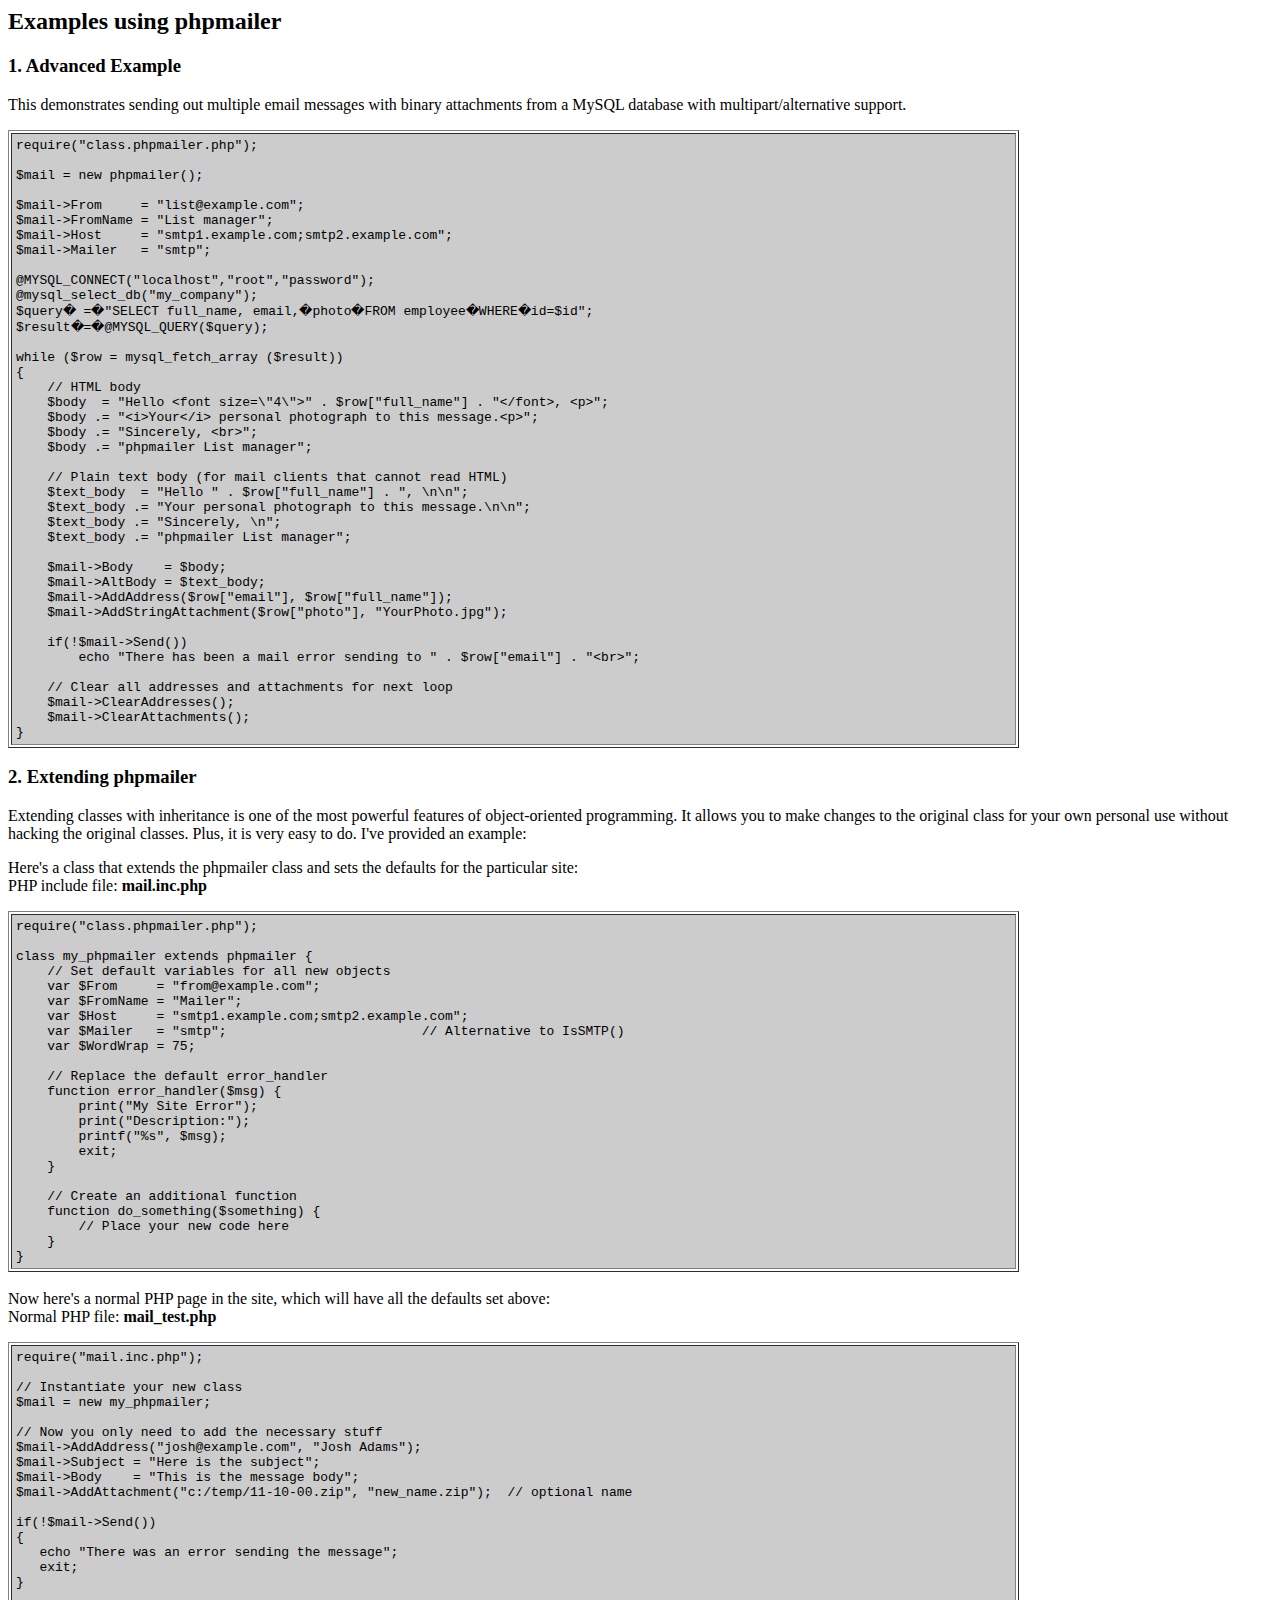
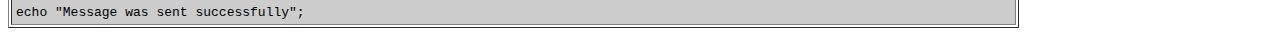
<file: PHPMailer/docs/extending.html>
<html>
<head>
<title>Examples using phpmailer</title>
</head>

<body bgcolor="#FFFFFF">

<h2>Examples using phpmailer</h2>

<h3>1. Advanced Example</h3>
<p>

This demonstrates sending out multiple email messages with binary attachments
from a MySQL database with multipart/alternative support.<p>
<table cellpadding="4" border="1" width="80%">
<tr>
<td bgcolor="#CCCCCC">
<pre>
require("class.phpmailer.php");

$mail = new phpmailer();

$mail->From     = "list@example.com";
$mail->FromName = "List manager";
$mail->Host     = "smtp1.example.com;smtp2.example.com";
$mail->Mailer   = "smtp";

@MYSQL_CONNECT("localhost","root","password");
@mysql_select_db("my_company");
$query� =�"SELECT full_name, email,�photo�FROM employee�WHERE�id=$id";
$result�=�@MYSQL_QUERY($query);

while ($row = mysql_fetch_array ($result))
{
    // HTML body
    $body  = "Hello &lt;font size=\"4\"&gt;" . $row["full_name"] . "&lt;/font&gt;, &lt;p&gt;";
    $body .= "&lt;i&gt;Your&lt;/i&gt; personal photograph to this message.&lt;p&gt;";
    $body .= "Sincerely, &lt;br&gt;";
    $body .= "phpmailer List manager";

    // Plain text body (for mail clients that cannot read HTML)
    $text_body  = "Hello " . $row["full_name"] . ", \n\n";
    $text_body .= "Your personal photograph to this message.\n\n";
    $text_body .= "Sincerely, \n";
    $text_body .= "phpmailer List manager";

    $mail->Body    = $body;
    $mail->AltBody = $text_body;
    $mail->AddAddress($row["email"], $row["full_name"]);
    $mail->AddStringAttachment($row["photo"], "YourPhoto.jpg");

    if(!$mail->Send())
        echo "There has been a mail error sending to " . $row["email"] . "&lt;br&gt;";

    // Clear all addresses and attachments for next loop
    $mail->ClearAddresses();
    $mail->ClearAttachments();
}
</pre>
</td>
</tr>
</table>
<p>

<h3>2. Extending phpmailer</h3>
<p>

Extending classes with inheritance is one of the most
powerful features of object-oriented
programming.  It allows you to make changes to the
original class for your
own personal use without hacking the original
classes.  Plus, it is very
easy to do. I've provided an example:

<p>
Here's a class that extends the phpmailer class and sets the defaults
for the particular site:<br>
PHP include file: <b>mail.inc.php</b>
<p>

<table cellpadding="4" border="1" width="80%">
<tr>
<td bgcolor="#CCCCCC">
<pre>
require("class.phpmailer.php");

class my_phpmailer extends phpmailer {
    // Set default variables for all new objects
    var $From     = "from@example.com";
    var $FromName = "Mailer";
    var $Host     = "smtp1.example.com;smtp2.example.com";
    var $Mailer   = "smtp";                         // Alternative to IsSMTP()
    var $WordWrap = 75;

    // Replace the default error_handler
    function error_handler($msg) {
        print("My Site Error");
        print("Description:");
        printf("%s", $msg);
        exit;
    }

    // Create an additional function
    function do_something($something) {
        // Place your new code here
    }
}
</td>
</tr>
</table>
<br>

Now here's a normal PHP page in the site, which will have all the defaults set
above:<br>
Normal PHP file: <b>mail_test.php</b>
<p>

<table cellpadding="4" border="1" width="80%">
<tr>
<td bgcolor="#CCCCCC">
<pre>
require("mail.inc.php");

// Instantiate your new class
$mail = new my_phpmailer;

// Now you only need to add the necessary stuff
$mail->AddAddress("josh@example.com", "Josh Adams");
$mail->Subject = "Here is the subject";
$mail->Body    = "This is the message body";
$mail->AddAttachment("c:/temp/11-10-00.zip", "new_name.zip");  // optional name

if(!$mail->Send())
{
   echo "There was an error sending the message";
   exit;
}

echo "Message was sent successfully";
</pre>
</td>
</tr>
</table>
</p>

</body>
</html>
</file>
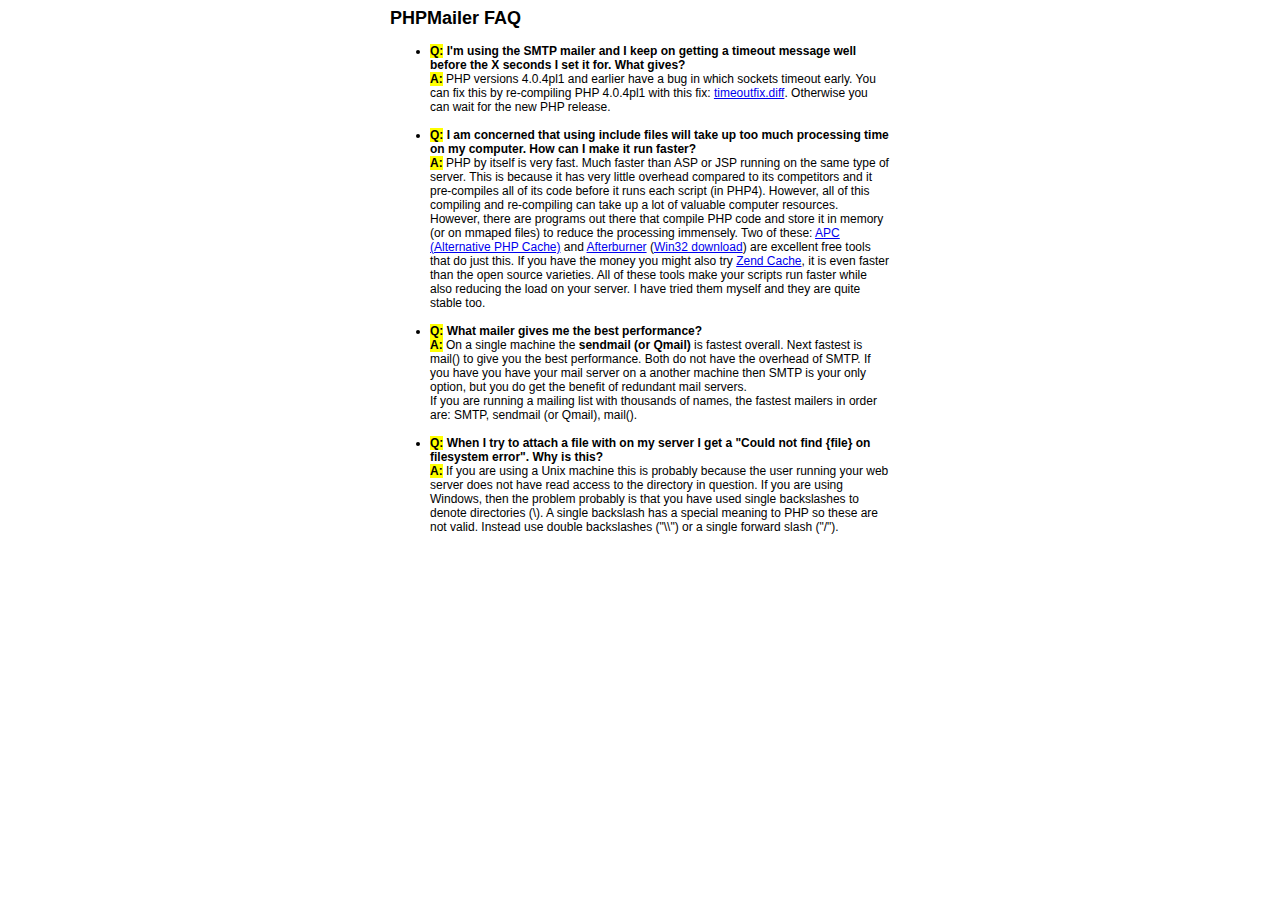
<file: PHPMailer/docs/faq.html>
﻿<html>
<head>
<title>PHPMailer FAQ</title>
<style>
body, p {
  font-family: Arial, Helvetica, sans-serif;
  font-size: 12px;
}
div.width {
  width: 500px;
  text-align: left;
}
</style>
</head>
<body bgcolor="#FFFFFF">
<center>
<div class="width">
<h2>PHPMailer FAQ</h2>
<ul>

  <li><b style="background-color: #FFFF00">Q:</b> <b>I&#039;m using the SMTP mailer and I keep on getting a timeout message
  well before the X seconds I set it for.  What gives?</b><br />
  <b style="background-color: #FFFF00">A:</b> PHP versions 4.0.4pl1 and earlier have a bug in which sockets timeout
  early.  You can fix this by re-compiling PHP 4.0.4pl1 with this fix:
  <a href="timeoutfix.diff">timeoutfix.diff</a>. Otherwise you can wait for the new PHP release.<br /><br /></li>

  <li><b style="background-color: #FFFF00">Q:</b> <b>I am concerned that using include files will take up too much
  processing time on my computer.  How can I make it run faster?</b><br />
  <b style="background-color: #FFFF00">A:</b>  PHP by itself is very fast.  Much faster than ASP or JSP running on
  the same type of server.  This is because it has very little overhead compared
  to its competitors and it pre-compiles all of
  its code before it runs each script (in PHP4).  However, all of
  this compiling and re-compiling can take up a lot of valuable
  computer resources.  However, there are programs out there that compile
  PHP code and store it in memory (or on mmaped files) to reduce the
  processing immensely.  Two of these: <a href="http://apc.communityconnect.com">APC
  (Alternative PHP Cache)</a> and <a href="http://bwcache.bware.it/index.htm">Afterburner</a>
  (<a href="http://www.mm4.de/php4win/mod_php4_win32/">Win32 download</a>)
  are excellent free tools that do just this.  If you have the money
  you might also try <a href="http://www.zend.com">Zend Cache</a>, it is
  even faster than the open source varieties.  All of these tools make your
  scripts run faster while also reducing the load on your server. I have tried
  them myself and they are quite stable too.<br /><br /></li>

  <li><b style="background-color: #FFFF00">Q:</b> <b>What mailer gives me the best performance?</b><br />
  <b style="background-color: #FFFF00">A:</b> On a single machine the <b>sendmail (or Qmail)</b> is fastest overall.
  Next fastest is mail() to give you the best performance. Both do not have the overhead of SMTP.
  If you have you have your mail server on a another machine then
  SMTP is your only option, but you do get the benefit of redundant mail servers.<br />
  If you are running a mailing list with thousands of names, the fastest mailers in order are: SMTP, sendmail (or Qmail), mail().<br /><br /></li>

  <li><b style="background-color: #FFFF00">Q:</b> <b>When I try to attach a file with on my server I get a
  "Could not find {file} on filesystem error".  Why is this?</b><br />
  <b style="background-color: #FFFF00">A:</b> If you are using a Unix machine this is probably because the user
  running your web server does not have read access to the directory in question.  If you are using Windows,
  then the problem probably is that you have used single backslashes to denote directories (\).
  A single backslash has a special meaning to PHP so these are not
  valid.  Instead use double backslashes ("\\") or a single forward
  slash ("/").<br /><br /></li>

</ul>

</div>
</center>

</body>
</html>
</file>
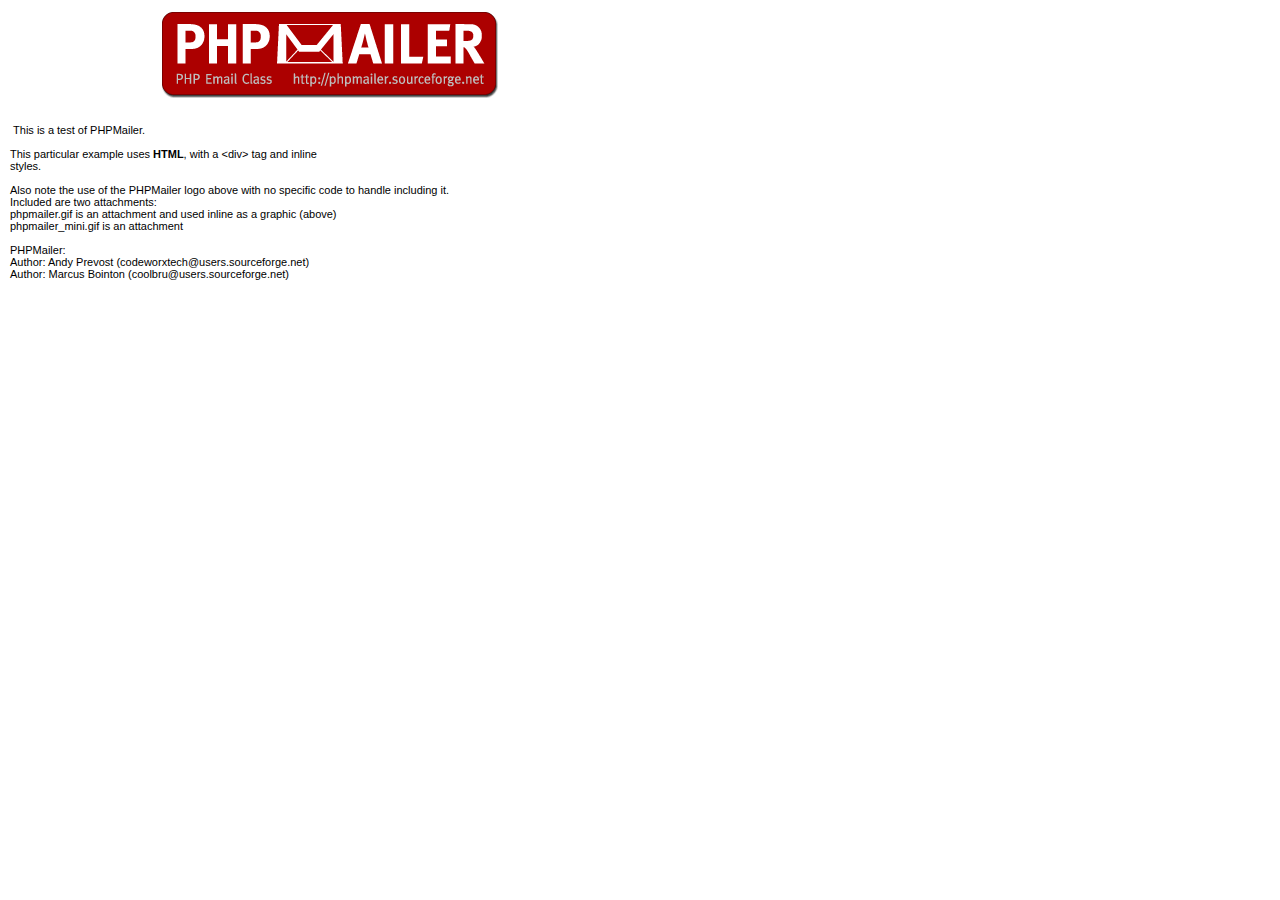
<file: PHPMailer/examples/contents.html>
<body style="margin: 10px;">
<div style="width: 640px; font-family: Arial, Helvetica, sans-serif; font-size: 11px;">
<div align="center"><img src="images/phpmailer.gif" style="height: 90px; width: 340px"></div><br>
<br>
&nbsp;This is a test of PHPMailer.<br>
<br>
This particular example uses <strong>HTML</strong>, with a &lt;div&gt; tag and inline<br>
styles.<br>
<br>
Also note the use of the PHPMailer logo above with no specific code to handle
including it.<br />
Included are two attachments:<br />
phpmailer.gif is an attachment and used inline as a graphic (above)<br />
phpmailer_mini.gif is an attachment<br />
<br />
PHPMailer:<br />
Author: Andy Prevost (codeworxtech@users.sourceforge.net)<br />
Author: Marcus Bointon (coolbru@users.sourceforge.net)<br />
</div>
</body>
</file>
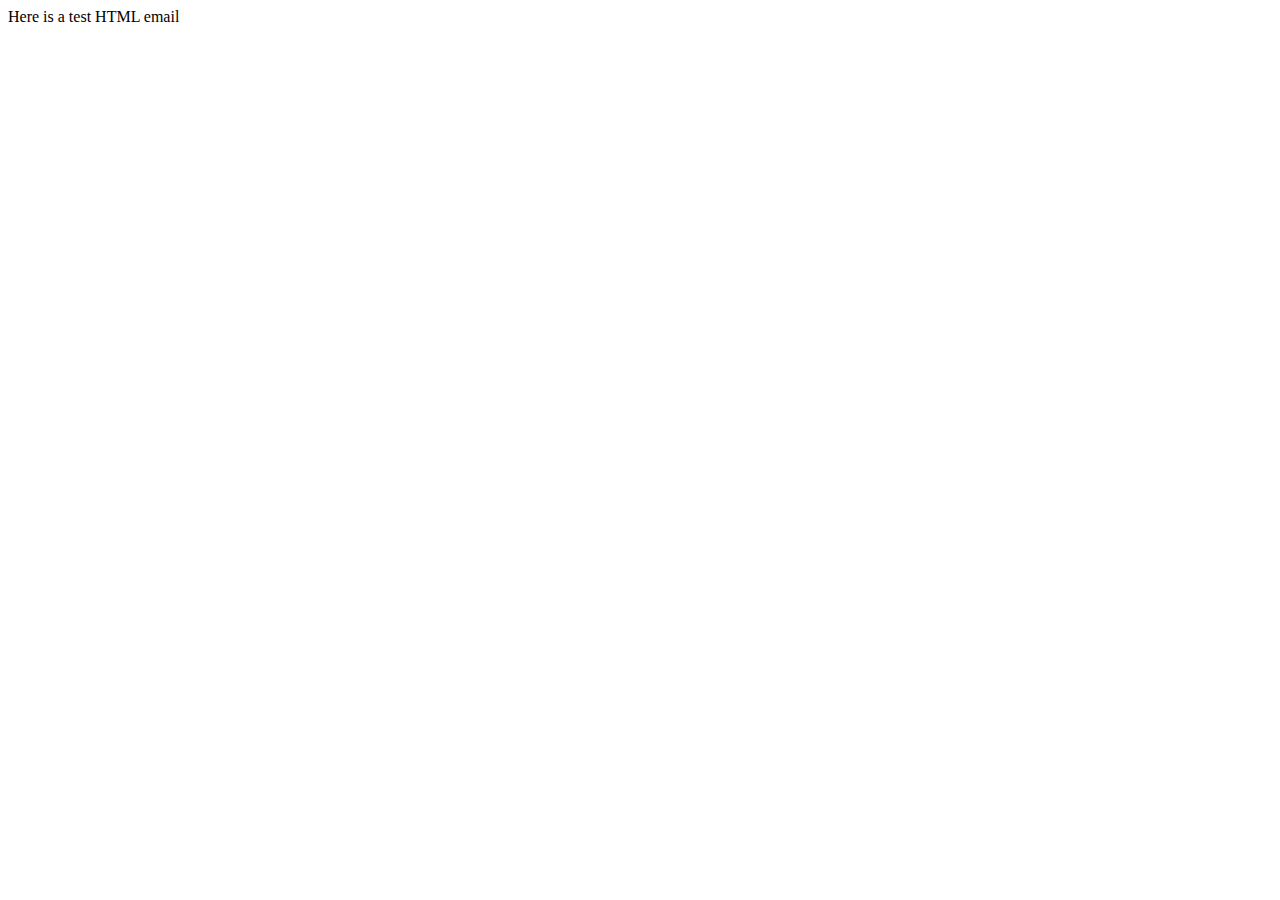
<file: PHPMailer/test/contents.html>
<!DOCTYPE HTML PUBLIC "-//W3C//DTD HTML 4.01 Transitional//EN">
<html>
  <head>
    <title>Email test</title>
    <meta http-equiv="Content-Type" content="text/html; charset=UTF-8">
  </head>
  <body>
	<p>Here is a test HTML email</p>
  </body>
</html>
</file>
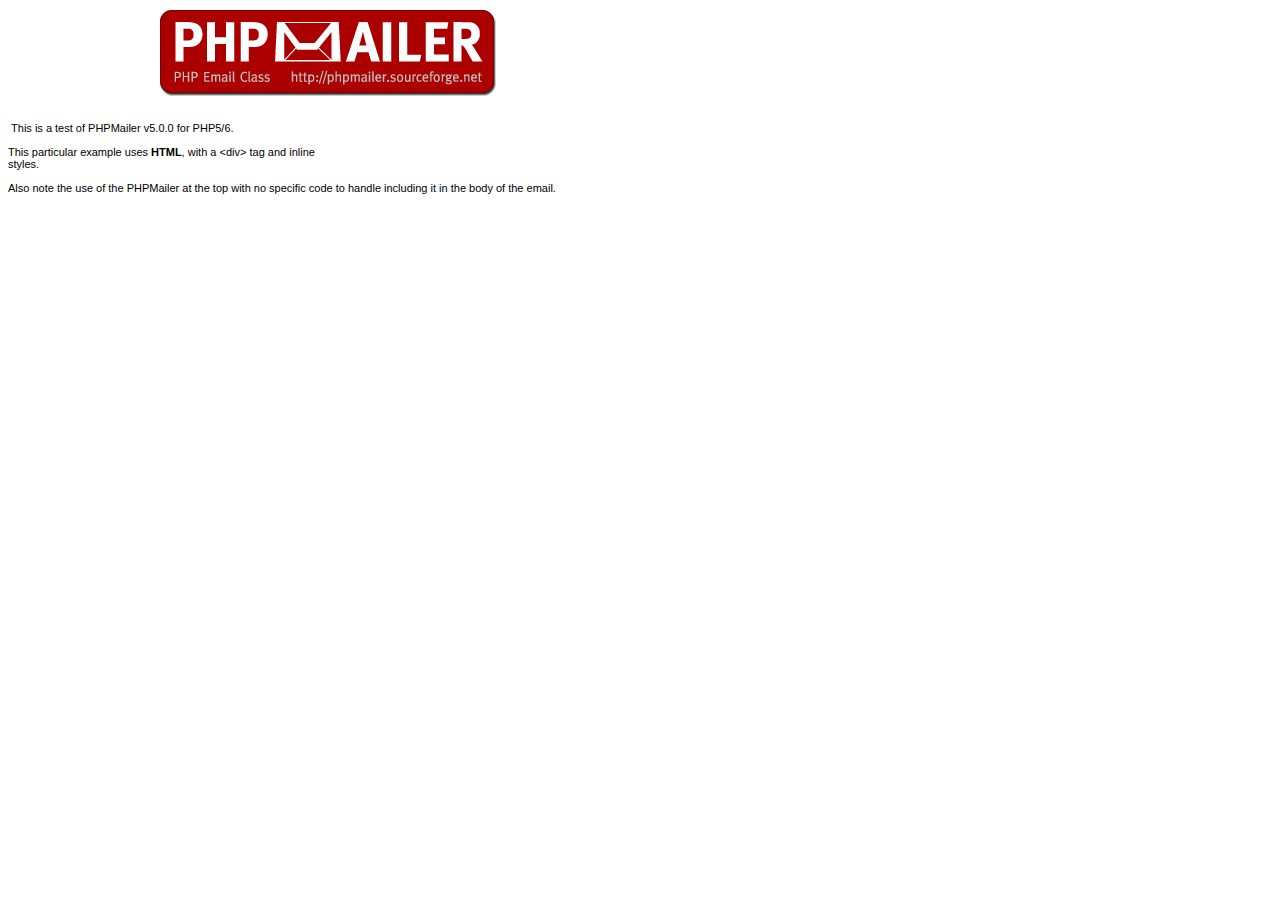
<file: PHPMailer/test_script/contents.html>
<body>
<div style="width: 640px; font-family: Arial, Helvetica, sans-serif; font-size: 11px;">
<div align="center"><img src="images/phpmailer.gif" style="height: 90px; width: 340px"></div><br />
<br />
&nbsp;This is a test of PHPMailer v5.0.0 for PHP5/6.<br />
<br />
This particular example uses <strong>HTML</strong>, with a &lt;div&gt; tag and inline<br />
styles.<br />
<br />
Also note the use of the PHPMailer at the top with no specific code to handle
including it in the body of the email.</div>


</body>
</file>
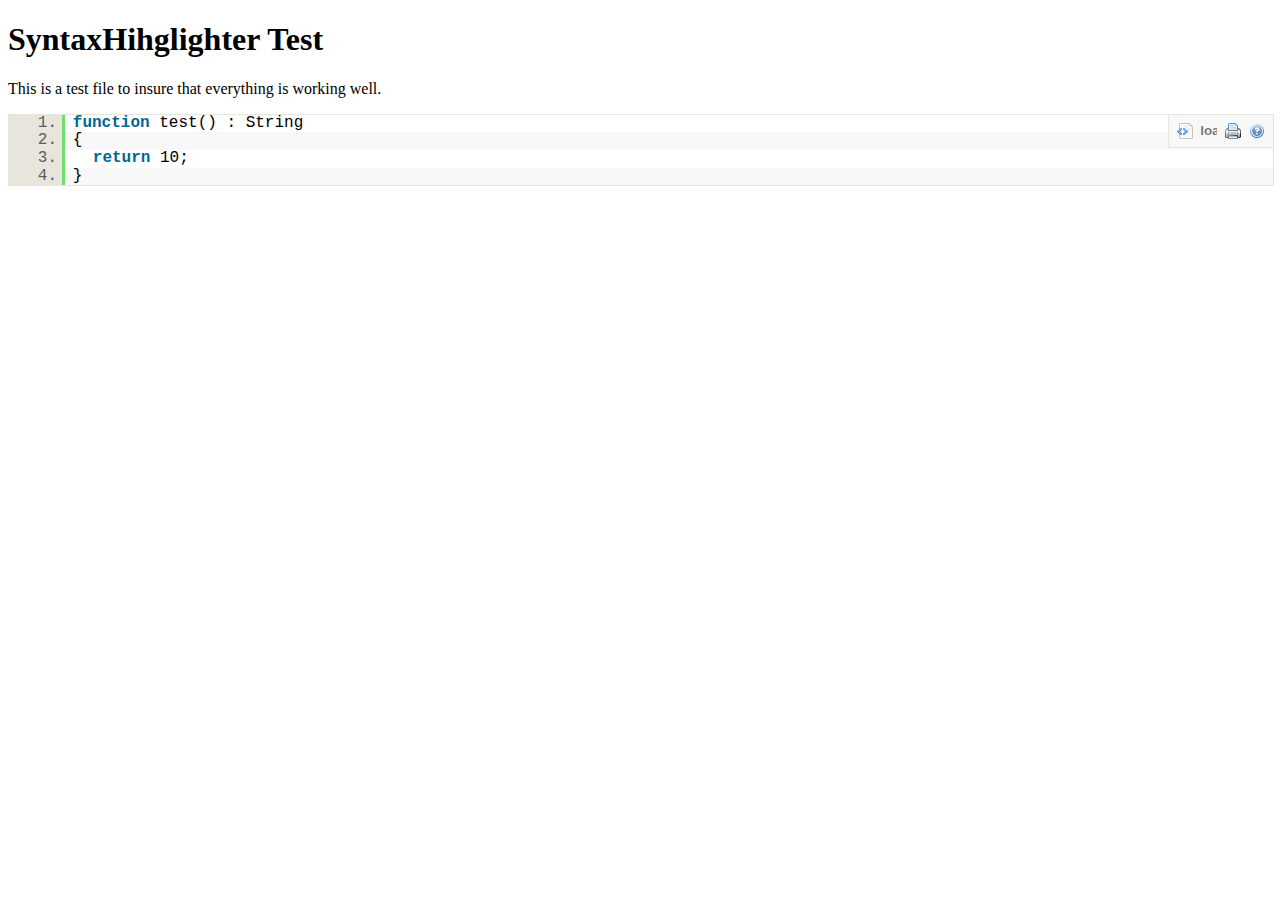
<file: PHPMailer/test_script/test.html>
<!DOCTYPE html PUBLIC "-//W3C//DTD XHTML 1.0 Strict//EN" "http://www.w3.org/TR/xhtml1/DTD/xhtml1-strict.dtd">
<html xmlns="http://www.w3.org/1999/xhtml" xml:lang="en" lang="en">
<head>
  <meta http-equiv="Content-Type" content="text/html; charset=UTF-8" />
  <title>SyntaxHighlighter Build Test Page</title>
  <script type="text/javascript" src="scripts/shCore.js"></script>
  <!--
  <script type="text/javascript" src="scripts/shBrushBash.js"></script>
  <script type="text/javascript" src="scripts/shBrushCpp.js"></script>
  <script type="text/javascript" src="scripts/shBrushCSharp.js"></script>
  <script type="text/javascript" src="scripts/shBrushCss.js"></script>
  <script type="text/javascript" src="scripts/shBrushDelphi.js"></script>
  <script type="text/javascript" src="scripts/shBrushDiff.js"></script>
  <script type="text/javascript" src="scripts/shBrushGroovy.js"></script>
  <script type="text/javascript" src="scripts/shBrushJava.js"></script>
  <script type="text/javascript" src="scripts/shBrushJScript.js"></script>
  -->
  <script type="text/javascript" src="scripts/shBrushPhp.js"></script>
  <!--
  <script type="text/javascript" src="scripts/shBrushPlain.js"></script>
  <script type="text/javascript" src="scripts/shBrushPython.js"></script>
  <script type="text/javascript" src="scripts/shBrushRuby.js"></script>
  <script type="text/javascript" src="scripts/shBrushScala.js"></script>
  <script type="text/javascript" src="scripts/shBrushSql.js"></script>
  <script type="text/javascript" src="scripts/shBrushVb.js"></script>
  <script type="text/javascript" src="scripts/shBrushXml.js"></script>
  -->
  <link type="text/css" rel="stylesheet" href="styles/shCore.css"/>
  <link type="text/css" rel="stylesheet" href="styles/shThemeDefault.css"/>
  <script type="text/javascript">
    SyntaxHighlighter.config.clipboardSwf = 'scripts/clipboard.swf';
    SyntaxHighlighter.all();
  </script>
</head>

<body >
<h1>SyntaxHihglighter Test</h1>
<p>This is a test file to insure that everything is working well.</p>

<pre class="brush: php;">
function test() : String
{
  return 10;
}
</pre>
</html>
</file>
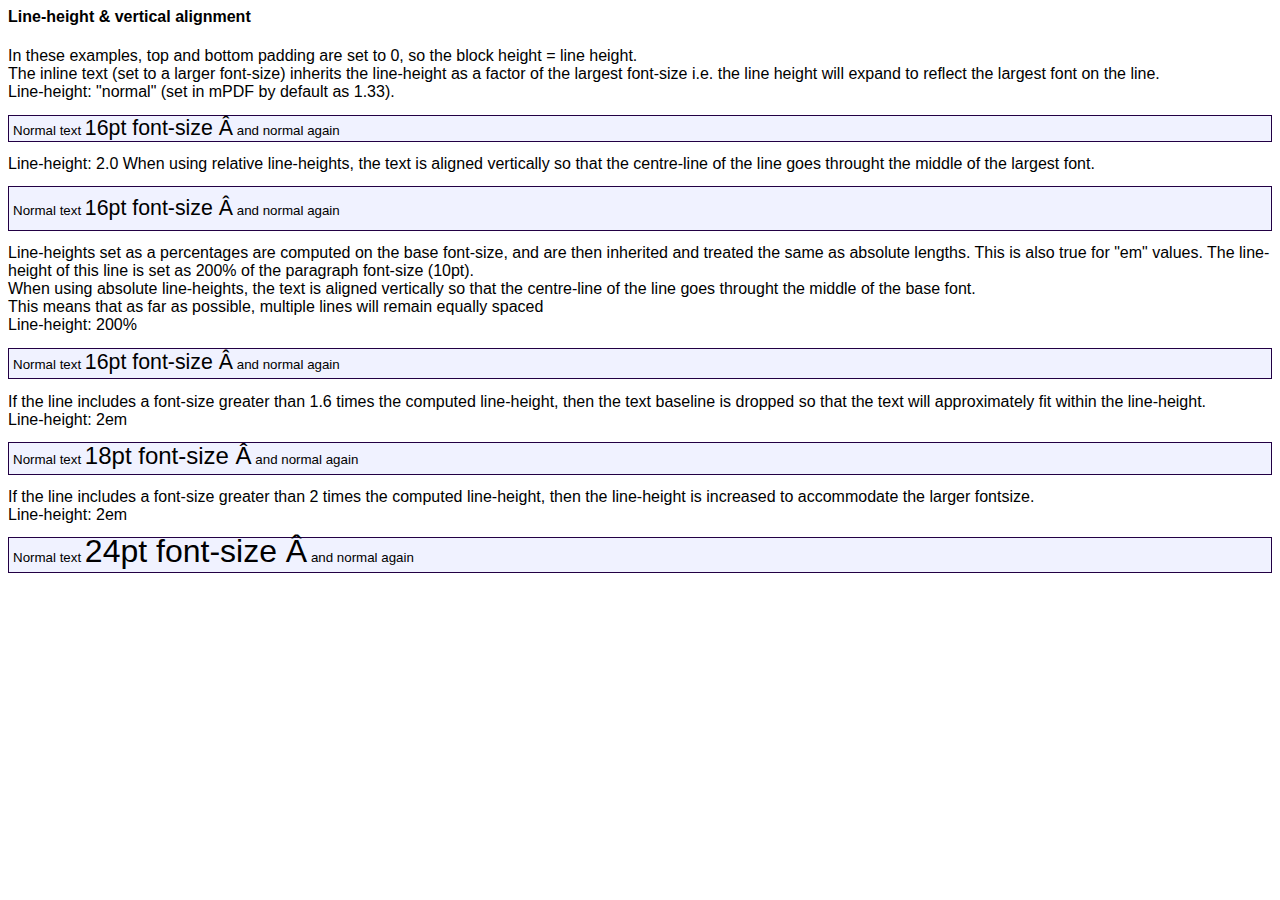
<file: mpdf571/mpdf571/examples/example52_lineheight.htm>
<html>
<head>
<style>
body { font-family: Arial, Helvetica, sans-serif; }
.gradient {
	border:0.1mm solid #220044; 
	background-color: #f0f2ff;
	background-gradient: linear #c7cdde #f0f2ff 0 1 0 0.5;
}
</style>
</head>
<body>
<h4>Line-height & vertical alignment</h4>
<div>In these examples, top and bottom padding are set to 0, so the block height = line height.</div>
<div>The inline text (set to a larger font-size) inherits the line-height as a factor of the largest font-size i.e. the line height will expand to reflect the largest font on the line.<br />
Line-height: "normal" (set in mPDF by default as 1.33).</div>
<p class="gradient" style="font-size: 10pt; line-height: normal; padding: 0 0.3em;">Normal text <span style="font-size: 16pt;">16pt font-size &#194;</span> and normal again</p>

<div>Line-height: 2.0 When using relative line-heights, the text is aligned vertically so that the centre-line of the line goes throught the middle of the largest font.</div>
<p class="gradient" style="font-size: 10pt; line-height: 2.0; padding: 0 0.3em;">Normal text <span style="font-size: 16pt;">16pt font-size &#194;</span> and normal again</p>

<div>Line-heights set as a percentages are computed on the base font-size, and are then inherited and treated the same as absolute lengths. This is also true for "em" values. The line-height of this line is set as 200% of the paragraph font-size (10pt).<br />
When using absolute line-heights, the text is aligned vertically so that the centre-line of the line goes throught the middle of the base font.<br />
This means that as far as possible, multiple lines will remain equally spaced<br />
Line-height: 200% </div>
<p class="gradient" style="font-size: 10pt; line-height: 200%; padding: 0 0.3em;">Normal text <span style="font-size: 16pt;">16pt font-size &#194;</span> and normal again</p>

<div>If the line includes a font-size greater than 1.6 times the computed line-height, then the text baseline is dropped so that the text will approximately fit within the line-height.
<br />Line-height: 2em</div>
<p class="gradient" style="font-size: 10pt; line-height: 2em; padding: 0 0.3em;">Normal text <span style="font-size: 18pt;">18pt font-size &#194;</span> and normal again</p>

<div>If the line includes a font-size greater than 2 times the computed line-height, then the line-height is increased to accommodate the larger fontsize.<br />
Line-height: 2em</div>
<p class="gradient" style="font-size: 10pt; line-height: 2em; padding: 0 0.3em;">Normal text <span style="font-size: 24pt;">24pt font-size &#194;</span> and normal again</p>
</body>
</html>
</file>
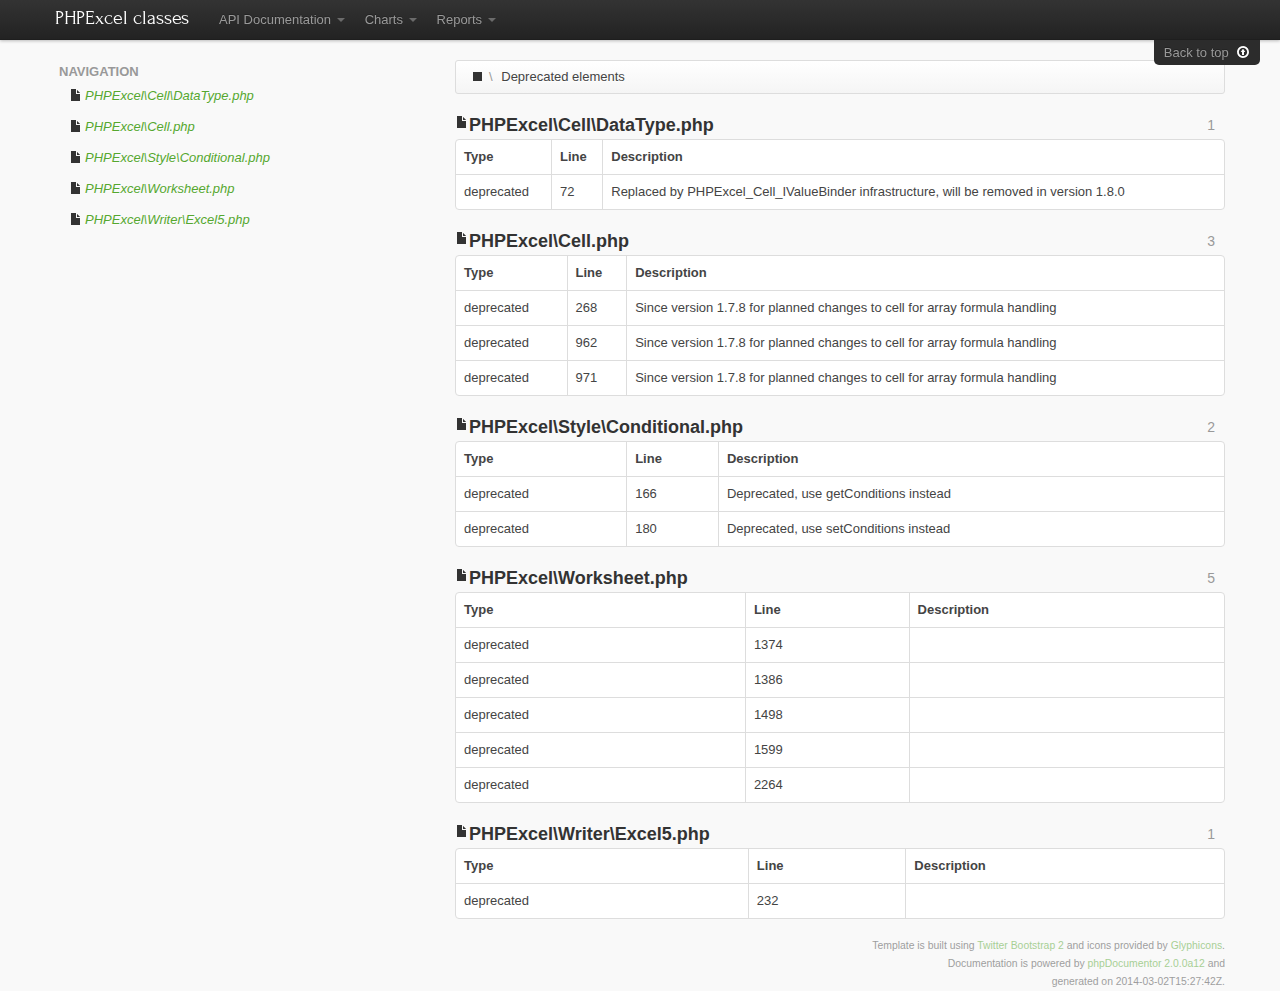
<file: PHPExcel/Documentation/API/deprecated.html>
<!DOCTYPE html><html lang="en">
<head>
<meta http-equiv="Content-Type" content="text/html; charset=UTF-8">
<meta name="viewport" content="width=device-width; initial-scale=1.0; maximum-scale=1.0; user-scalable=0;">
<meta charset="utf-8">
<title>PHPExcel classes</title>
<meta name="author" content="Mike van Riel">
<meta name="description" content="">
<link href="css/template.css" rel="stylesheet" media="all">
<script src="js/jquery-1.7.1.min.js" type="text/javascript"></script><script src="js/jquery-ui-1.8.2.custom.min.js" type="text/javascript"></script><script src="js/jquery.mousewheel.min.js" type="text/javascript"></script><script src="js/bootstrap.js" type="text/javascript"></script><script src="js/template.js" type="text/javascript"></script><script src="js/prettify/prettify.min.js" type="text/javascript"></script><link rel="shortcut icon" href="img/favicon.ico">
<link rel="apple-touch-icon" href="img/apple-touch-icon.png">
<link rel="apple-touch-icon" sizes="72x72" href="img/apple-touch-icon-72x72.png">
<link rel="apple-touch-icon" sizes="114x114" href="img/apple-touch-icon-114x114.png">
</head>
<body>
<div class="navbar navbar-fixed-top">
<div class="navbar-inner"><div class="container">
<a class="btn btn-navbar" data-toggle="collapse" data-target=".nav-collapse"><span class="icon-bar"></span><span class="icon-bar"></span><span class="icon-bar"></span></a><a class="brand" href="index.html">PHPExcel classes</a><div class="nav-collapse"><ul class="nav">
<li class="dropdown">
<a href="#api" class="dropdown-toggle" data-toggle="dropdown">
                                    API Documentation <b class="caret"></b></a><ul class="dropdown-menu">
<li><a>Packages</a></li>
<li><a href="packages/Default.html"><i class="icon-folder-open"></i> Default</a></li>
<li><a href="packages/JAMA.html"><i class="icon-folder-open"></i> JAMA</a></li>
<li><a href="packages/JAMA%0D%0ACholesky%20decomposition%20class%0D%0AFor%20a%20symmetric,%20positive%20definite%20matrix%20A,%20the%20Cholesky%20decomposition%0D%0Ais%20an%20lower%20triangular%20matrix%20L%20so%20that%20A%20=%20L*L'.html"><i class="icon-folder-open"></i> JAMA
Cholesky decomposition class
For a symmetric, positive definite matrix A, the Cholesky decomposition
is an lower triangular matrix L so that A = L*L'</a></li>
<li><a href="packages/JAMA%0D%0AClass%20to%20obtain%20eigenvalues%20and%20eigenvectors%20of%20a%20real%20matrix.html"><i class="icon-folder-open"></i> JAMA
Class to obtain eigenvalues and eigenvectors of a real matrix</a></li>
<li><a href="packages/JAMA%0D%0AError%20handling.html"><i class="icon-folder-open"></i> JAMA
Error handling</a></li>
<li><a href="packages/JAMA%0D%0AFor%20an%20m-by-n%20matrix%20A%20with%20m%20&gt;=%20n,%20the%20LU%20decomposition%20is%20an%20m-by-n%0D%0Aunit%20lower%20triangular%20matrix%20L,%20an%20n-by-n%20upper%20triangular%20matrix%20U,%0D%0Aand%20a%20permutation%20vector%20piv%20of%20length%20m%20so%20that%20A(piv,:)%20=%20L*U.html"><i class="icon-folder-open"></i> JAMA
For an m-by-n matrix A with m &gt;= n, the LU decomposition is an m-by-n
unit lower triangular matrix L, an n-by-n upper triangular matrix U,
and a permutation vector piv of length m so that A(piv,:) = L*U</a></li>
<li><a href="packages/JAMA%0D%0AFor%20an%20m-by-n%20matrix%20A%20with%20m%20&gt;=%20n,%20the%20QR%20decomposition%20is%20an%20m-by-n%0D%0Aorthogonal%20matrix%20Q%20and%20an%20n-by-n%20upper%20triangular%20matrix%20R%20so%20that%0D%0AA%20=%20Q*R.html"><i class="icon-folder-open"></i> JAMA
For an m-by-n matrix A with m &gt;= n, the QR decomposition is an m-by-n
orthogonal matrix Q and an n-by-n upper triangular matrix R so that
A = Q*R</a></li>
<li><a href="packages/JAMA%0D%0AFor%20an%20m-by-n%20matrix%20A%20with%20m%20&gt;=%20n,%20the%20singular%20value%20decomposition%20is%0D%0Aan%20m-by-n%20orthogonal%20matrix%20U,%20an%20n-by-n%20diagonal%20matrix%20S,%20and%0D%0Aan%20n-by-n%20orthogonal%20matrix%20V%20so%20that%20A%20=%20U*S*V'.html"><i class="icon-folder-open"></i> JAMA
For an m-by-n matrix A with m &gt;= n, the singular value decomposition is
an m-by-n orthogonal matrix U, an n-by-n diagonal matrix S, and
an n-by-n orthogonal matrix V so that A = U*S*V'</a></li>
<li><a href="packages/JAMA%0D%0APythagorean%20Theorem:%0D%0Aa%20=%203%0D%0Ab%20=%204%0D%0Ar%20=%20sqrt(square(a)%20+%20square(b))%0D%0Ar%20=%205%0D%0Ar%20=%20sqrt(a%5E2%20+%20b%5E2)%20without%20under.overflow.html"><i class="icon-folder-open"></i> JAMA
Pythagorean Theorem:
a = 3
b = 4
r = sqrt(square(a) + square(b))
r = 5
r = sqrt(a^2 + b^2) without under/overflow</a></li>
<li><a href="packages/PHPExcel.html"><i class="icon-folder-open"></i> PHPExcel</a></li>
</ul>
</li>
<li class="dropdown" id="charts-menu">
<a href="#charts" class="dropdown-toggle" data-toggle="dropdown">
                                    Charts <b class="caret"></b></a><ul class="dropdown-menu"><li><a href="graph_class.html"><i class="icon-list-alt"></i> Class hierarchy diagram</a></li></ul>
</li>
<li class="dropdown" id="reports-menu">
<a href="#reports" class="dropdown-toggle" data-toggle="dropdown">
                                    Reports <b class="caret"></b></a><ul class="dropdown-menu">
<li><a href="errors.html"><i class="icon-remove-sign"></i> Errors 
                <span class="label label-info">551</span></a></li>
<li><a href="markers.html"><i class="icon-map-marker"></i> Markers 
                <ul>
<li>todo 
                <span class="label label-info">19</span>
</li>
<li>fixme 
                <span class="label label-info">10</span>
</li>
</ul></a></li>
<li><a href="deprecated.html"><i class="icon-stop"></i> Deprecated elements 
                <span class="label label-info">12</span></a></li>
</ul>
</li>
</ul></div>
</div></div>
<div class="go_to_top"><a href="#___" style="color: inherit">Back to top  <i class="icon-upload icon-white"></i></a></div>
</div>
<div id="___" class="container">
<noscript><div class="alert alert-warning">
                            Javascript is disabled; several features are only available
                            if Javascript is enabled.
                        </div></noscript>
<div class="row">
<div class="span4"><ul class="side-nav nav nav-list">
<li class="nav-header">Navigation</li>
<li><a href="#PHPExcel%5CCell%5CDataType.php"><i class="icon-file"></i>PHPExcel\Cell\DataType.php</a></li>
<li><a href="#PHPExcel%5CCell.php"><i class="icon-file"></i>PHPExcel\Cell.php</a></li>
<li><a href="#PHPExcel%5CStyle%5CConditional.php"><i class="icon-file"></i>PHPExcel\Style\Conditional.php</a></li>
<li><a href="#PHPExcel%5CWorksheet.php"><i class="icon-file"></i>PHPExcel\Worksheet.php</a></li>
<li><a href="#PHPExcel%5CWriter%5CExcel5.php"><i class="icon-file"></i>PHPExcel\Writer\Excel5.php</a></li>
</ul></div>
<div class="span8">
<ul class="breadcrumb">
<li>
<a href=""><i class="icon-stop"></i></a><span class="divider">\</span>
</li>
<li>Deprecated elements</li>
</ul>
<div id="marker-accordion">
<a name="PHPExcel%5CCell%5CDataType.php" id="PHPExcel\Cell\DataType.php"></a><h3>
<i class="icon-file"></i>PHPExcel\Cell\DataType.php<small style="float: right;padding-right: 10px;">1</small>
</h3>
<div><table class="table markers table-bordered">
<tr>
<th>Type</th>
<th>Line</th>
<th>Description</th>
</tr>
<tr>
<td>deprecated</td>
<td>72</td>
<td>Replaced by PHPExcel_Cell_IValueBinder infrastructure, will be removed in version 1.8.0</td>
</tr>
</table></div>
<a name="PHPExcel%5CCell.php" id="PHPExcel\Cell.php"></a><h3>
<i class="icon-file"></i>PHPExcel\Cell.php<small style="float: right;padding-right: 10px;">3</small>
</h3>
<div><table class="table markers table-bordered">
<tr>
<th>Type</th>
<th>Line</th>
<th>Description</th>
</tr>
<tr>
<td>deprecated</td>
<td>268</td>
<td>Since version 1.7.8 for planned changes to cell for array formula handling</td>
</tr>
<tr>
<td>deprecated</td>
<td>962</td>
<td>Since version 1.7.8 for planned changes to cell for array formula handling</td>
</tr>
<tr>
<td>deprecated</td>
<td>971</td>
<td>Since version 1.7.8 for planned changes to cell for array formula handling</td>
</tr>
</table></div>
<a name="PHPExcel%5CStyle%5CConditional.php" id="PHPExcel\Style\Conditional.php"></a><h3>
<i class="icon-file"></i>PHPExcel\Style\Conditional.php<small style="float: right;padding-right: 10px;">2</small>
</h3>
<div><table class="table markers table-bordered">
<tr>
<th>Type</th>
<th>Line</th>
<th>Description</th>
</tr>
<tr>
<td>deprecated</td>
<td>166</td>
<td>Deprecated, use getConditions instead</td>
</tr>
<tr>
<td>deprecated</td>
<td>180</td>
<td>Deprecated, use setConditions instead</td>
</tr>
</table></div>
<a name="PHPExcel%5CWorksheet.php" id="PHPExcel\Worksheet.php"></a><h3>
<i class="icon-file"></i>PHPExcel\Worksheet.php<small style="float: right;padding-right: 10px;">5</small>
</h3>
<div><table class="table markers table-bordered">
<tr>
<th>Type</th>
<th>Line</th>
<th>Description</th>
</tr>
<tr>
<td>deprecated</td>
<td>1374</td>
<td></td>
</tr>
<tr>
<td>deprecated</td>
<td>1386</td>
<td></td>
</tr>
<tr>
<td>deprecated</td>
<td>1498</td>
<td></td>
</tr>
<tr>
<td>deprecated</td>
<td>1599</td>
<td></td>
</tr>
<tr>
<td>deprecated</td>
<td>2264</td>
<td></td>
</tr>
</table></div>
<a name="PHPExcel%5CWriter%5CExcel5.php" id="PHPExcel\Writer\Excel5.php"></a><h3>
<i class="icon-file"></i>PHPExcel\Writer\Excel5.php<small style="float: right;padding-right: 10px;">1</small>
</h3>
<div><table class="table markers table-bordered">
<tr>
<th>Type</th>
<th>Line</th>
<th>Description</th>
</tr>
<tr>
<td>deprecated</td>
<td>232</td>
<td></td>
</tr>
</table></div>
</div>
</div>
</div>
<div class="row"><footer class="span12">
            Template is built using <a href="http://twitter.github.com/bootstrap/">Twitter Bootstrap 2</a> and icons provided by <a href="http://glyphicons.com/">Glyphicons</a>.<br>
            Documentation is powered by <a href="http://www.phpdoc.org/">phpDocumentor 2.0.0a12</a> and<br>
            generated on 2014-03-02T15:27:42Z.<br></footer></div>
</div>
</body>
</html>
</file>
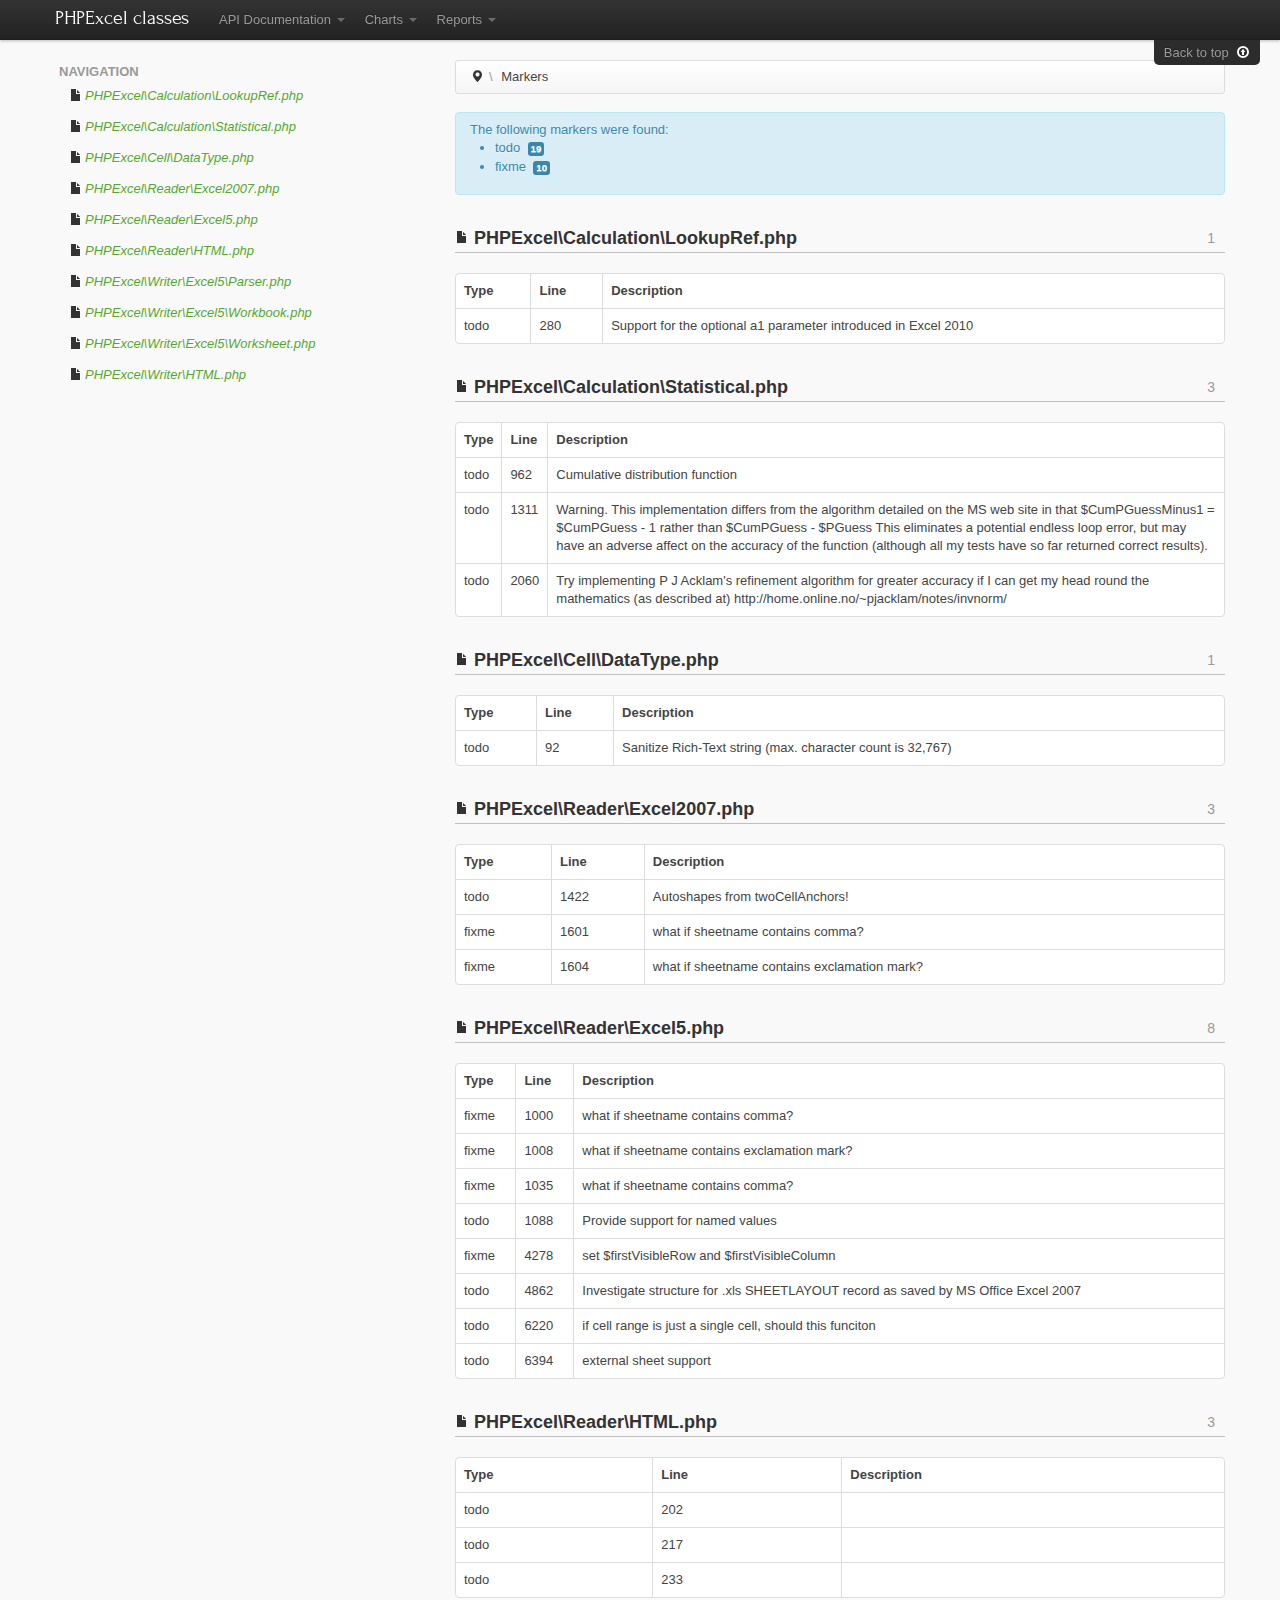
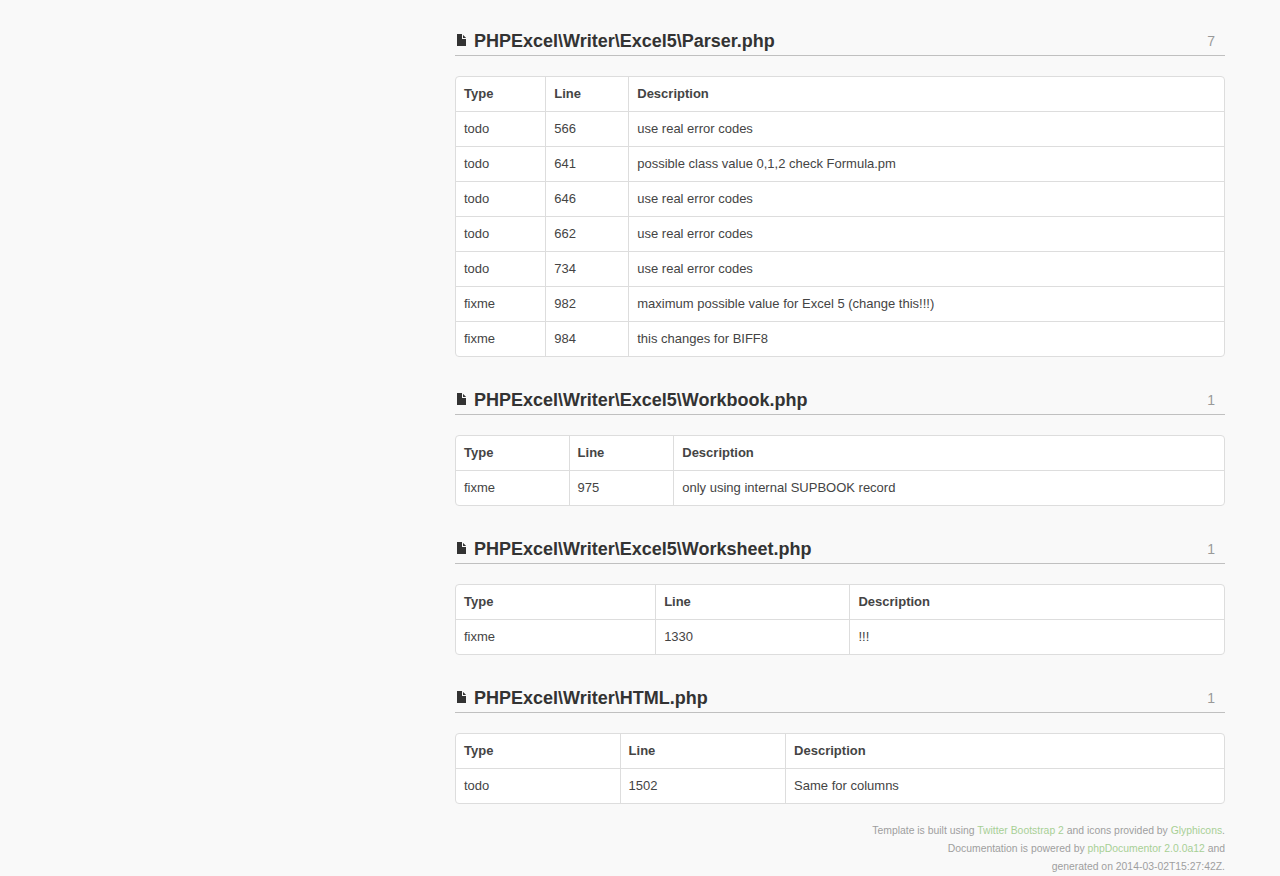
<file: PHPExcel/Documentation/API/markers.html>
<!DOCTYPE html><html lang="en">
<head>
<meta http-equiv="Content-Type" content="text/html; charset=UTF-8">
<meta name="viewport" content="width=device-width; initial-scale=1.0; maximum-scale=1.0; user-scalable=0;">
<meta charset="utf-8">
<title>PHPExcel classes</title>
<meta name="author" content="Mike van Riel">
<meta name="description" content="">
<link href="css/template.css" rel="stylesheet" media="all">
<script src="js/jquery-1.7.1.min.js" type="text/javascript"></script><script src="js/jquery-ui-1.8.2.custom.min.js" type="text/javascript"></script><script src="js/jquery.mousewheel.min.js" type="text/javascript"></script><script src="js/bootstrap.js" type="text/javascript"></script><script src="js/template.js" type="text/javascript"></script><script src="js/prettify/prettify.min.js" type="text/javascript"></script><link rel="shortcut icon" href="img/favicon.ico">
<link rel="apple-touch-icon" href="img/apple-touch-icon.png">
<link rel="apple-touch-icon" sizes="72x72" href="img/apple-touch-icon-72x72.png">
<link rel="apple-touch-icon" sizes="114x114" href="img/apple-touch-icon-114x114.png">
</head>
<body>
<div class="navbar navbar-fixed-top">
<div class="navbar-inner"><div class="container">
<a class="btn btn-navbar" data-toggle="collapse" data-target=".nav-collapse"><span class="icon-bar"></span><span class="icon-bar"></span><span class="icon-bar"></span></a><a class="brand" href="index.html">PHPExcel classes</a><div class="nav-collapse"><ul class="nav">
<li class="dropdown">
<a href="#api" class="dropdown-toggle" data-toggle="dropdown">
                                    API Documentation <b class="caret"></b></a><ul class="dropdown-menu">
<li><a>Packages</a></li>
<li><a href="packages/Default.html"><i class="icon-folder-open"></i> Default</a></li>
<li><a href="packages/JAMA.html"><i class="icon-folder-open"></i> JAMA</a></li>
<li><a href="packages/JAMA%0D%0ACholesky%20decomposition%20class%0D%0AFor%20a%20symmetric,%20positive%20definite%20matrix%20A,%20the%20Cholesky%20decomposition%0D%0Ais%20an%20lower%20triangular%20matrix%20L%20so%20that%20A%20=%20L*L'.html"><i class="icon-folder-open"></i> JAMA
Cholesky decomposition class
For a symmetric, positive definite matrix A, the Cholesky decomposition
is an lower triangular matrix L so that A = L*L'</a></li>
<li><a href="packages/JAMA%0D%0AClass%20to%20obtain%20eigenvalues%20and%20eigenvectors%20of%20a%20real%20matrix.html"><i class="icon-folder-open"></i> JAMA
Class to obtain eigenvalues and eigenvectors of a real matrix</a></li>
<li><a href="packages/JAMA%0D%0AError%20handling.html"><i class="icon-folder-open"></i> JAMA
Error handling</a></li>
<li><a href="packages/JAMA%0D%0AFor%20an%20m-by-n%20matrix%20A%20with%20m%20&gt;=%20n,%20the%20LU%20decomposition%20is%20an%20m-by-n%0D%0Aunit%20lower%20triangular%20matrix%20L,%20an%20n-by-n%20upper%20triangular%20matrix%20U,%0D%0Aand%20a%20permutation%20vector%20piv%20of%20length%20m%20so%20that%20A(piv,:)%20=%20L*U.html"><i class="icon-folder-open"></i> JAMA
For an m-by-n matrix A with m &gt;= n, the LU decomposition is an m-by-n
unit lower triangular matrix L, an n-by-n upper triangular matrix U,
and a permutation vector piv of length m so that A(piv,:) = L*U</a></li>
<li><a href="packages/JAMA%0D%0AFor%20an%20m-by-n%20matrix%20A%20with%20m%20&gt;=%20n,%20the%20QR%20decomposition%20is%20an%20m-by-n%0D%0Aorthogonal%20matrix%20Q%20and%20an%20n-by-n%20upper%20triangular%20matrix%20R%20so%20that%0D%0AA%20=%20Q*R.html"><i class="icon-folder-open"></i> JAMA
For an m-by-n matrix A with m &gt;= n, the QR decomposition is an m-by-n
orthogonal matrix Q and an n-by-n upper triangular matrix R so that
A = Q*R</a></li>
<li><a href="packages/JAMA%0D%0AFor%20an%20m-by-n%20matrix%20A%20with%20m%20&gt;=%20n,%20the%20singular%20value%20decomposition%20is%0D%0Aan%20m-by-n%20orthogonal%20matrix%20U,%20an%20n-by-n%20diagonal%20matrix%20S,%20and%0D%0Aan%20n-by-n%20orthogonal%20matrix%20V%20so%20that%20A%20=%20U*S*V'.html"><i class="icon-folder-open"></i> JAMA
For an m-by-n matrix A with m &gt;= n, the singular value decomposition is
an m-by-n orthogonal matrix U, an n-by-n diagonal matrix S, and
an n-by-n orthogonal matrix V so that A = U*S*V'</a></li>
<li><a href="packages/JAMA%0D%0APythagorean%20Theorem:%0D%0Aa%20=%203%0D%0Ab%20=%204%0D%0Ar%20=%20sqrt(square(a)%20+%20square(b))%0D%0Ar%20=%205%0D%0Ar%20=%20sqrt(a%5E2%20+%20b%5E2)%20without%20under.overflow.html"><i class="icon-folder-open"></i> JAMA
Pythagorean Theorem:
a = 3
b = 4
r = sqrt(square(a) + square(b))
r = 5
r = sqrt(a^2 + b^2) without under/overflow</a></li>
<li><a href="packages/PHPExcel.html"><i class="icon-folder-open"></i> PHPExcel</a></li>
</ul>
</li>
<li class="dropdown" id="charts-menu">
<a href="#charts" class="dropdown-toggle" data-toggle="dropdown">
                                    Charts <b class="caret"></b></a><ul class="dropdown-menu"><li><a href="graph_class.html"><i class="icon-list-alt"></i> Class hierarchy diagram</a></li></ul>
</li>
<li class="dropdown" id="reports-menu">
<a href="#reports" class="dropdown-toggle" data-toggle="dropdown">
                                    Reports <b class="caret"></b></a><ul class="dropdown-menu">
<li><a href="errors.html"><i class="icon-remove-sign"></i> Errors 
                <span class="label label-info">551</span></a></li>
<li><a href="markers.html"><i class="icon-map-marker"></i> Markers 
                <ul>
<li>todo 
                <span class="label label-info">19</span>
</li>
<li>fixme 
                <span class="label label-info">10</span>
</li>
</ul></a></li>
<li><a href="deprecated.html"><i class="icon-stop"></i> Deprecated elements 
                <span class="label label-info">12</span></a></li>
</ul>
</li>
</ul></div>
</div></div>
<div class="go_to_top"><a href="#___" style="color: inherit">Back to top  <i class="icon-upload icon-white"></i></a></div>
</div>
<div id="___" class="container">
<noscript><div class="alert alert-warning">
                            Javascript is disabled; several features are only available
                            if Javascript is enabled.
                        </div></noscript>
<div class="row">
<div class="span4"><ul class="side-nav nav nav-list">
<li class="nav-header">Navigation</li>
<li><a href="#PHPExcel%5CCalculation%5CLookupRef.php"><i class="icon-file"></i>PHPExcel\Calculation\LookupRef.php</a></li>
<li><a href="#PHPExcel%5CCalculation%5CStatistical.php"><i class="icon-file"></i>PHPExcel\Calculation\Statistical.php</a></li>
<li><a href="#PHPExcel%5CCell%5CDataType.php"><i class="icon-file"></i>PHPExcel\Cell\DataType.php</a></li>
<li><a href="#PHPExcel%5CReader%5CExcel2007.php"><i class="icon-file"></i>PHPExcel\Reader\Excel2007.php</a></li>
<li><a href="#PHPExcel%5CReader%5CExcel5.php"><i class="icon-file"></i>PHPExcel\Reader\Excel5.php</a></li>
<li><a href="#PHPExcel%5CReader%5CHTML.php"><i class="icon-file"></i>PHPExcel\Reader\HTML.php</a></li>
<li><a href="#PHPExcel%5CWriter%5CExcel5%5CParser.php"><i class="icon-file"></i>PHPExcel\Writer\Excel5\Parser.php</a></li>
<li><a href="#PHPExcel%5CWriter%5CExcel5%5CWorkbook.php"><i class="icon-file"></i>PHPExcel\Writer\Excel5\Workbook.php</a></li>
<li><a href="#PHPExcel%5CWriter%5CExcel5%5CWorksheet.php"><i class="icon-file"></i>PHPExcel\Writer\Excel5\Worksheet.php</a></li>
<li><a href="#PHPExcel%5CWriter%5CHTML.php"><i class="icon-file"></i>PHPExcel\Writer\HTML.php</a></li>
</ul></div>
<div class="span8">
<ul class="breadcrumb">
<li>
<a href=""><i class="icon-map-marker"></i></a><span class="divider">\</span>
</li>
<li>Markers</li>
</ul>
<div class="alert alert-info">
                        The following markers were found:
                        <ul>
<li>todo 
                <span class="label label-info">19</span>
</li>
<li>fixme 
                <span class="label label-info">10</span>
</li>
</ul>
</div>
<div id="marker-accordion">
<div class="package-contents">
<a name="PHPExcel%5CCalculation%5CLookupRef.php" id="PHPExcel\Calculation\LookupRef.php"></a><h3>
<i class="icon-file"></i>PHPExcel\Calculation\LookupRef.php<small style="float: right;padding-right: 10px;">1</small>
</h3>
<div><table class="table markers table-bordered">
<tr>
<th>Type</th>
<th>Line</th>
<th>Description</th>
</tr>
<tr>
<td>todo</td>
<td>280</td>
<td>Support for the optional a1 parameter introduced in Excel 2010</td>
</tr>
</table></div>
</div>
<div class="package-contents">
<a name="PHPExcel%5CCalculation%5CStatistical.php" id="PHPExcel\Calculation\Statistical.php"></a><h3>
<i class="icon-file"></i>PHPExcel\Calculation\Statistical.php<small style="float: right;padding-right: 10px;">3</small>
</h3>
<div><table class="table markers table-bordered">
<tr>
<th>Type</th>
<th>Line</th>
<th>Description</th>
</tr>
<tr>
<td>todo</td>
<td>962</td>
<td>Cumulative distribution function</td>
</tr>
<tr>
<td>todo</td>
<td>1311</td>
<td>Warning. This implementation differs from the algorithm detailed on the MS
		web site in that $CumPGuessMinus1 = $CumPGuess - 1 rather than $CumPGuess - $PGuess
		This eliminates a potential endless loop error, but may have an adverse affect on the
		accuracy of the function (although all my tests have so far returned correct results).</td>
</tr>
<tr>
<td>todo</td>
<td>2060</td>
<td>Try implementing P J Acklam's refinement algorithm for greater
		accuracy if I can get my head round the mathematics
		(as described at) http://home.online.no/~pjacklam/notes/invnorm/</td>
</tr>
</table></div>
</div>
<div class="package-contents">
<a name="PHPExcel%5CCell%5CDataType.php" id="PHPExcel\Cell\DataType.php"></a><h3>
<i class="icon-file"></i>PHPExcel\Cell\DataType.php<small style="float: right;padding-right: 10px;">1</small>
</h3>
<div><table class="table markers table-bordered">
<tr>
<th>Type</th>
<th>Line</th>
<th>Description</th>
</tr>
<tr>
<td>todo</td>
<td>92</td>
<td>Sanitize Rich-Text string (max. character count is 32,767)</td>
</tr>
</table></div>
</div>
<div class="package-contents">
<a name="PHPExcel%5CReader%5CExcel2007.php" id="PHPExcel\Reader\Excel2007.php"></a><h3>
<i class="icon-file"></i>PHPExcel\Reader\Excel2007.php<small style="float: right;padding-right: 10px;">3</small>
</h3>
<div><table class="table markers table-bordered">
<tr>
<th>Type</th>
<th>Line</th>
<th>Description</th>
</tr>
<tr>
<td>todo</td>
<td>1422</td>
<td>Autoshapes from twoCellAnchors!</td>
</tr>
<tr>
<td>fixme</td>
<td>1601</td>
<td>what if sheetname contains comma?</td>
</tr>
<tr>
<td>fixme</td>
<td>1604</td>
<td>what if sheetname contains exclamation mark?</td>
</tr>
</table></div>
</div>
<div class="package-contents">
<a name="PHPExcel%5CReader%5CExcel5.php" id="PHPExcel\Reader\Excel5.php"></a><h3>
<i class="icon-file"></i>PHPExcel\Reader\Excel5.php<small style="float: right;padding-right: 10px;">8</small>
</h3>
<div><table class="table markers table-bordered">
<tr>
<th>Type</th>
<th>Line</th>
<th>Description</th>
</tr>
<tr>
<td>fixme</td>
<td>1000</td>
<td>what if sheetname contains comma?</td>
</tr>
<tr>
<td>fixme</td>
<td>1008</td>
<td>what if sheetname contains exclamation mark?</td>
</tr>
<tr>
<td>fixme</td>
<td>1035</td>
<td>what if sheetname contains comma?</td>
</tr>
<tr>
<td>todo</td>
<td>1088</td>
<td>Provide support for named values</td>
</tr>
<tr>
<td>fixme</td>
<td>4278</td>
<td>set $firstVisibleRow and $firstVisibleColumn</td>
</tr>
<tr>
<td>todo</td>
<td>4862</td>
<td>Investigate structure for .xls SHEETLAYOUT record as saved by MS Office Excel 2007</td>
</tr>
<tr>
<td>todo</td>
<td>6220</td>
<td>if cell range is just a single cell, should this funciton</td>
</tr>
<tr>
<td>todo</td>
<td>6394</td>
<td>external sheet support</td>
</tr>
</table></div>
</div>
<div class="package-contents">
<a name="PHPExcel%5CReader%5CHTML.php" id="PHPExcel\Reader\HTML.php"></a><h3>
<i class="icon-file"></i>PHPExcel\Reader\HTML.php<small style="float: right;padding-right: 10px;">3</small>
</h3>
<div><table class="table markers table-bordered">
<tr>
<th>Type</th>
<th>Line</th>
<th>Description</th>
</tr>
<tr>
<td>todo</td>
<td>202</td>
<td></td>
</tr>
<tr>
<td>todo</td>
<td>217</td>
<td></td>
</tr>
<tr>
<td>todo</td>
<td>233</td>
<td></td>
</tr>
</table></div>
</div>
<div class="package-contents">
<a name="PHPExcel%5CWriter%5CExcel5%5CParser.php" id="PHPExcel\Writer\Excel5\Parser.php"></a><h3>
<i class="icon-file"></i>PHPExcel\Writer\Excel5\Parser.php<small style="float: right;padding-right: 10px;">7</small>
</h3>
<div><table class="table markers table-bordered">
<tr>
<th>Type</th>
<th>Line</th>
<th>Description</th>
</tr>
<tr>
<td>todo</td>
<td>566</td>
<td>use real error codes</td>
</tr>
<tr>
<td>todo</td>
<td>641</td>
<td>possible class value 0,1,2 check Formula.pm</td>
</tr>
<tr>
<td>todo</td>
<td>646</td>
<td>use real error codes</td>
</tr>
<tr>
<td>todo</td>
<td>662</td>
<td>use real error codes</td>
</tr>
<tr>
<td>todo</td>
<td>734</td>
<td>use real error codes</td>
</tr>
<tr>
<td>fixme</td>
<td>982</td>
<td>maximum possible value for Excel 5 (change this!!!)</td>
</tr>
<tr>
<td>fixme</td>
<td>984</td>
<td>this changes for BIFF8</td>
</tr>
</table></div>
</div>
<div class="package-contents">
<a name="PHPExcel%5CWriter%5CExcel5%5CWorkbook.php" id="PHPExcel\Writer\Excel5\Workbook.php"></a><h3>
<i class="icon-file"></i>PHPExcel\Writer\Excel5\Workbook.php<small style="float: right;padding-right: 10px;">1</small>
</h3>
<div><table class="table markers table-bordered">
<tr>
<th>Type</th>
<th>Line</th>
<th>Description</th>
</tr>
<tr>
<td>fixme</td>
<td>975</td>
<td>only using internal SUPBOOK record</td>
</tr>
</table></div>
</div>
<div class="package-contents">
<a name="PHPExcel%5CWriter%5CExcel5%5CWorksheet.php" id="PHPExcel\Writer\Excel5\Worksheet.php"></a><h3>
<i class="icon-file"></i>PHPExcel\Writer\Excel5\Worksheet.php<small style="float: right;padding-right: 10px;">1</small>
</h3>
<div><table class="table markers table-bordered">
<tr>
<th>Type</th>
<th>Line</th>
<th>Description</th>
</tr>
<tr>
<td>fixme</td>
<td>1330</td>
<td>!!!</td>
</tr>
</table></div>
</div>
<div class="package-contents">
<a name="PHPExcel%5CWriter%5CHTML.php" id="PHPExcel\Writer\HTML.php"></a><h3>
<i class="icon-file"></i>PHPExcel\Writer\HTML.php<small style="float: right;padding-right: 10px;">1</small>
</h3>
<div><table class="table markers table-bordered">
<tr>
<th>Type</th>
<th>Line</th>
<th>Description</th>
</tr>
<tr>
<td>todo</td>
<td>1502</td>
<td>Same for columns</td>
</tr>
</table></div>
</div>
</div>
</div>
</div>
<div class="row"><footer class="span12">
            Template is built using <a href="http://twitter.github.com/bootstrap/">Twitter Bootstrap 2</a> and icons provided by <a href="http://glyphicons.com/">Glyphicons</a>.<br>
            Documentation is powered by <a href="http://www.phpdoc.org/">phpDocumentor 2.0.0a12</a> and<br>
            generated on 2014-03-02T15:27:42Z.<br></footer></div>
</div>
</body>
</html>
</file>
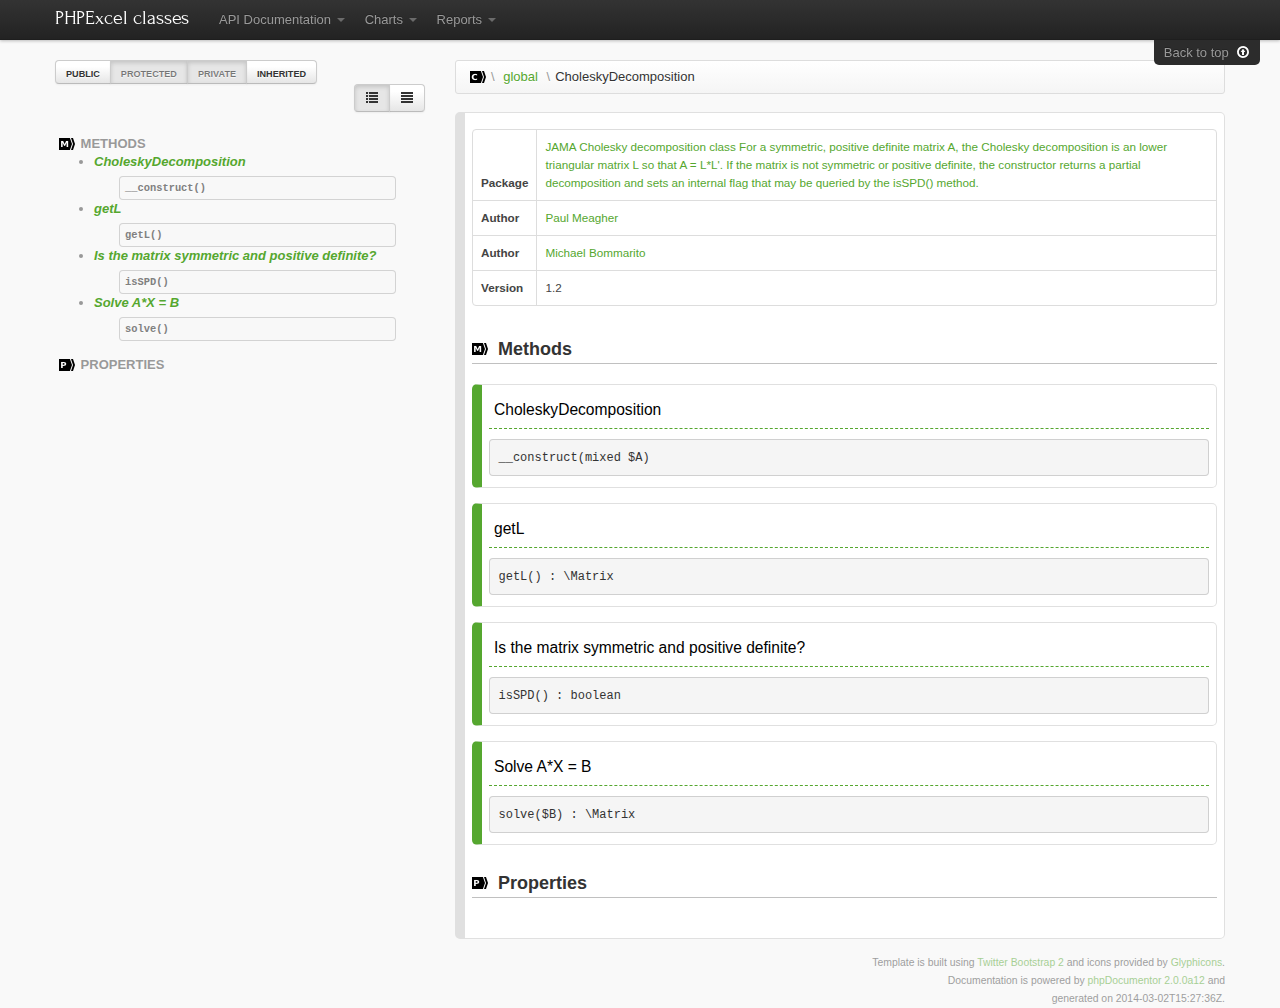
<file: PHPExcel/Documentation/API/classes/CholeskyDecomposition.html>
<!DOCTYPE html><html lang="en">
<head>
<meta http-equiv="Content-Type" content="text/html; charset=UTF-8">
<meta name="viewport" content="width=device-width; initial-scale=1.0; maximum-scale=1.0; user-scalable=0;">
<meta charset="utf-8">
<title>PHPExcel classes » \CholeskyDecomposition</title>
<meta name="author" content="Mike van Riel">
<meta name="description" content="">
<link href="../css/template.css" rel="stylesheet" media="all">
<script src="../js/jquery-1.7.1.min.js" type="text/javascript"></script><script src="../js/jquery-ui-1.8.2.custom.min.js" type="text/javascript"></script><script src="../js/jquery.mousewheel.min.js" type="text/javascript"></script><script src="../js/bootstrap.js" type="text/javascript"></script><script src="../js/template.js" type="text/javascript"></script><script src="../js/prettify/prettify.min.js" type="text/javascript"></script><link rel="shortcut icon" href="../img/favicon.ico">
<link rel="apple-touch-icon" href="../img/apple-touch-icon.png">
<link rel="apple-touch-icon" sizes="72x72" href="../img/apple-touch-icon-72x72.png">
<link rel="apple-touch-icon" sizes="114x114" href="../img/apple-touch-icon-114x114.png">
</head>
<body>
<div class="navbar navbar-fixed-top">
<div class="navbar-inner"><div class="container">
<a class="btn btn-navbar" data-toggle="collapse" data-target=".nav-collapse"><span class="icon-bar"></span><span class="icon-bar"></span><span class="icon-bar"></span></a><a class="brand" href="../index.html">PHPExcel classes</a><div class="nav-collapse"><ul class="nav">
<li class="dropdown">
<a href="#api" class="dropdown-toggle" data-toggle="dropdown">
                                    API Documentation <b class="caret"></b></a><ul class="dropdown-menu">
<li><a>Packages</a></li>
<li><a href="../packages/Default.html"><i class="icon-folder-open"></i> Default</a></li>
<li><a href="../packages/JAMA.html"><i class="icon-folder-open"></i> JAMA</a></li>
<li><a href="../packages/JAMA%0D%0ACholesky%20decomposition%20class%0D%0AFor%20a%20symmetric,%20positive%20definite%20matrix%20A,%20the%20Cholesky%20decomposition%0D%0Ais%20an%20lower%20triangular%20matrix%20L%20so%20that%20A%20=%20L*L'.html"><i class="icon-folder-open"></i> JAMA
Cholesky decomposition class
For a symmetric, positive definite matrix A, the Cholesky decomposition
is an lower triangular matrix L so that A = L*L'</a></li>
<li><a href="../packages/JAMA%0D%0AClass%20to%20obtain%20eigenvalues%20and%20eigenvectors%20of%20a%20real%20matrix.html"><i class="icon-folder-open"></i> JAMA
Class to obtain eigenvalues and eigenvectors of a real matrix</a></li>
<li><a href="../packages/JAMA%0D%0AError%20handling.html"><i class="icon-folder-open"></i> JAMA
Error handling</a></li>
<li><a href="../packages/JAMA%0D%0AFor%20an%20m-by-n%20matrix%20A%20with%20m%20&gt;=%20n,%20the%20LU%20decomposition%20is%20an%20m-by-n%0D%0Aunit%20lower%20triangular%20matrix%20L,%20an%20n-by-n%20upper%20triangular%20matrix%20U,%0D%0Aand%20a%20permutation%20vector%20piv%20of%20length%20m%20so%20that%20A(piv,:)%20=%20L*U.html"><i class="icon-folder-open"></i> JAMA
For an m-by-n matrix A with m &gt;= n, the LU decomposition is an m-by-n
unit lower triangular matrix L, an n-by-n upper triangular matrix U,
and a permutation vector piv of length m so that A(piv,:) = L*U</a></li>
<li><a href="../packages/JAMA%0D%0AFor%20an%20m-by-n%20matrix%20A%20with%20m%20&gt;=%20n,%20the%20QR%20decomposition%20is%20an%20m-by-n%0D%0Aorthogonal%20matrix%20Q%20and%20an%20n-by-n%20upper%20triangular%20matrix%20R%20so%20that%0D%0AA%20=%20Q*R.html"><i class="icon-folder-open"></i> JAMA
For an m-by-n matrix A with m &gt;= n, the QR decomposition is an m-by-n
orthogonal matrix Q and an n-by-n upper triangular matrix R so that
A = Q*R</a></li>
<li><a href="../packages/JAMA%0D%0AFor%20an%20m-by-n%20matrix%20A%20with%20m%20&gt;=%20n,%20the%20singular%20value%20decomposition%20is%0D%0Aan%20m-by-n%20orthogonal%20matrix%20U,%20an%20n-by-n%20diagonal%20matrix%20S,%20and%0D%0Aan%20n-by-n%20orthogonal%20matrix%20V%20so%20that%20A%20=%20U*S*V'.html"><i class="icon-folder-open"></i> JAMA
For an m-by-n matrix A with m &gt;= n, the singular value decomposition is
an m-by-n orthogonal matrix U, an n-by-n diagonal matrix S, and
an n-by-n orthogonal matrix V so that A = U*S*V'</a></li>
<li><a href="../packages/JAMA%0D%0APythagorean%20Theorem:%0D%0Aa%20=%203%0D%0Ab%20=%204%0D%0Ar%20=%20sqrt(square(a)%20+%20square(b))%0D%0Ar%20=%205%0D%0Ar%20=%20sqrt(a%5E2%20+%20b%5E2)%20without%20under.overflow.html"><i class="icon-folder-open"></i> JAMA
Pythagorean Theorem:
a = 3
b = 4
r = sqrt(square(a) + square(b))
r = 5
r = sqrt(a^2 + b^2) without under/overflow</a></li>
<li><a href="../packages/PHPExcel.html"><i class="icon-folder-open"></i> PHPExcel</a></li>
</ul>
</li>
<li class="dropdown" id="charts-menu">
<a href="#charts" class="dropdown-toggle" data-toggle="dropdown">
                                    Charts <b class="caret"></b></a><ul class="dropdown-menu"><li><a href="../graph_class.html"><i class="icon-list-alt"></i> Class hierarchy diagram</a></li></ul>
</li>
<li class="dropdown" id="reports-menu">
<a href="#reports" class="dropdown-toggle" data-toggle="dropdown">
                                    Reports <b class="caret"></b></a><ul class="dropdown-menu">
<li><a href="../errors.html"><i class="icon-remove-sign"></i> Errors 
                <span class="label label-info">551</span></a></li>
<li><a href="../markers.html"><i class="icon-map-marker"></i> Markers 
                <ul>
<li>todo 
                <span class="label label-info">19</span>
</li>
<li>fixme 
                <span class="label label-info">10</span>
</li>
</ul></a></li>
<li><a href="../deprecated.html"><i class="icon-stop"></i> Deprecated elements 
                <span class="label label-info">12</span></a></li>
</ul>
</li>
</ul></div>
</div></div>
<div class="go_to_top"><a href="#___" style="color: inherit">Back to top  <i class="icon-upload icon-white"></i></a></div>
</div>
<div id="___" class="container">
<noscript><div class="alert alert-warning">
                            Javascript is disabled; several features are only available
                            if Javascript is enabled.
                        </div></noscript>
<div class="row">
<div class="span4">
<span class="btn-group visibility" data-toggle="buttons-checkbox"><button class="btn public active" title="Show public elements">Public</button><button class="btn protected" title="Show protected elements">Protected</button><button class="btn private" title="Show private elements">Private</button><button class="btn inherited active" title="Show inherited elements">Inherited</button></span><div class="btn-group view pull-right" data-toggle="buttons-radio">
<button class="btn details" title="Show descriptions and method names"><i class="icon-list"></i></button><button class="btn simple" title="Show only method names"><i class="icon-align-justify"></i></button>
</div>
<ul class="side-nav nav nav-list">
<li class="nav-header">
<i class="icon-custom icon-method"></i> Methods
                    <ul>
<li class="method public "><a href="#method___construct" title="__construct :: CholeskyDecomposition"><span class="description">CholeskyDecomposition</span><pre>__construct()</pre></a></li>
<li class="method public "><a href="#method_getL" title="getL :: getL"><span class="description">getL</span><pre>getL()</pre></a></li>
<li class="method public "><a href="#method_isSPD" title="isSPD :: Is the matrix symmetric and positive definite?"><span class="description">Is the matrix symmetric and positive definite?</span><pre>isSPD()</pre></a></li>
<li class="method public "><a href="#method_solve" title="solve :: Solve A*X = B"><span class="description">Solve A*X = B</span><pre>solve()</pre></a></li>
</ul>
</li>
<li class="nav-header">
<i class="icon-custom icon-property"></i> Properties
                    <ul></ul>
</li>
<li class="nav-header private">» Private
                    <ul>
<li class="property private "><a href="#property_L" title="$L :: Decomposition storage"><span class="description"></span><pre>$L</pre></a></li>
<li class="property private "><a href="#property_isspd" title="$isspd :: Symmetric positive definite flag"><span class="description"></span><pre>$isspd</pre></a></li>
<li class="property private "><a href="#property_m" title="$m :: Matrix row and column dimension"><span class="description"></span><pre>$m</pre></a></li>
</ul>
</li>
</ul>
</div>
<div class="span8">
<a id="\CholeskyDecomposition"></a><ul class="breadcrumb">
<li>
<a href="../index.html"><i class="icon-custom icon-class"></i></a><span class="divider">\</span>
</li>
<li><a href="../namespaces/global.html">global</a></li>
<li class="active">
<span class="divider">\</span><a href="../classes/CholeskyDecomposition.html">CholeskyDecomposition</a>
</li>
</ul>
<div class="element class">
<p class="short_description"></p>
<div class="details">
<div class="long_description"></div>
<table class="table table-bordered">
<tr>
<th>package</th>
<td><a href="../packages/JAMA%0D%0ACholesky%20decomposition%20class%0D%0AFor%20a%20symmetric,%20positive%20definite%20matrix%20A,%20the%20Cholesky%20decomposition%0D%0Ais%20an%20lower%20triangular%20matrix%20L%20so%20that%20A%20=%20L*L'.%0D%0AIf%20the%20matrix%20is%20not%20symmetric%20or%20positive%20definite,%20the%20constructor%0D%0Areturns%20a%20partial%20decomposition%20and%20sets%20an%20internal%20flag%20that%20may%0D%0Abe%20queried%20by%20the%20isSPD()%20method..html">JAMA
Cholesky decomposition class
For a symmetric, positive definite matrix A, the Cholesky decomposition
is an lower triangular matrix L so that A = L*L'.
If the matrix is not symmetric or positive definite, the constructor
returns a partial decomposition and sets an internal flag that may
be queried by the isSPD() method.</a></td>
</tr>
<tr>
<th>author</th>
<td><a href="">Paul Meagher</a></td>
</tr>
<tr>
<th>author</th>
<td><a href="">Michael Bommarito</a></td>
</tr>
<tr>
<th>version</th>
<td>1.2</td>
</tr>
</table>
<h3>
<i class="icon-custom icon-method"></i> Methods</h3>
<a id="method___construct"></a><div class="element clickable method public method___construct" data-toggle="collapse" data-target=".method___construct .collapse">
<h2>CholeskyDecomposition</h2>
<pre>__construct(mixed $A) </pre>
<div class="labels"></div>
<div class="row collapse"><div class="detail-description">
<div class="long_description"><p>Class constructor - decomposes symmetric positive definite matrix</p></div>
<h3>Parameters</h3>
<div class="subelement argument">
<h4>$A</h4>
<code>mixed</code><p>Matrix square symmetric positive definite matrix</p></div>
</div></div>
</div>
<a id="method_getL"></a><div class="element clickable method public method_getL" data-toggle="collapse" data-target=".method_getL .collapse">
<h2>getL</h2>
<pre>getL() : \Matrix</pre>
<div class="labels"></div>
<div class="row collapse"><div class="detail-description">
<div class="long_description"><p>Return triangular factor.</p></div>
<h3>Returns</h3>
<div class="subelement response">
<code>\Matrix</code>Lower triangular matrix</div>
</div></div>
</div>
<a id="method_isSPD"></a><div class="element clickable method public method_isSPD" data-toggle="collapse" data-target=".method_isSPD .collapse">
<h2>Is the matrix symmetric and positive definite?</h2>
<pre>isSPD() : boolean</pre>
<div class="labels"></div>
<div class="row collapse"><div class="detail-description">
<div class="long_description"></div>
<h3>Returns</h3>
<div class="subelement response"><code>boolean</code></div>
</div></div>
</div>
<a id="method_solve"></a><div class="element clickable method public method_solve" data-toggle="collapse" data-target=".method_solve .collapse">
<h2>Solve A*X = B</h2>
<pre>solve($B) : \Matrix</pre>
<div class="labels"></div>
<div class="row collapse"><div class="detail-description">
<div class="long_description"></div>
<h3>Parameters</h3>
<div class="subelement argument">
<h4>$B</h4><p>Row-equal matrix</p>
</div>
<h3>Returns</h3>
<div class="subelement response">
<code>\Matrix</code>L * L' * X = B</div>
</div></div>
</div>
<h3>
<i class="icon-custom icon-property"></i> Properties</h3>
<a id="property_L"> </a><div class="element clickable property private property_L" data-toggle="collapse" data-target=".property_L .collapse">
<h2></h2>
<pre>$L : array</pre>
<div class="labels"></div>
<div class="row collapse"><div class="detail-description">
<div class="long_description"></div>
<table class="table table-bordered"><tr>
<th>access</th>
<td>private</td>
</tr></table>
</div></div>
</div>
<a id="property_isspd"> </a><div class="element clickable property private property_isspd" data-toggle="collapse" data-target=".property_isspd .collapse">
<h2></h2>
<pre>$isspd : boolean</pre>
<div class="labels"></div>
<div class="row collapse"><div class="detail-description">
<div class="long_description"></div>
<table class="table table-bordered"><tr>
<th>access</th>
<td>private</td>
</tr></table>
</div></div>
</div>
<a id="property_m"> </a><div class="element clickable property private property_m" data-toggle="collapse" data-target=".property_m .collapse">
<h2></h2>
<pre>$m : int</pre>
<div class="labels"></div>
<div class="row collapse"><div class="detail-description">
<div class="long_description"></div>
<table class="table table-bordered"><tr>
<th>access</th>
<td>private</td>
</tr></table>
</div></div>
</div>
</div>
</div>
</div>
</div>
<div class="row"><footer class="span12">
            Template is built using <a href="http://twitter.github.com/bootstrap/">Twitter Bootstrap 2</a> and icons provided by <a href="http://glyphicons.com/">Glyphicons</a>.<br>
            Documentation is powered by <a href="http://www.phpdoc.org/">phpDocumentor 2.0.0a12</a> and<br>
            generated on 2014-03-02T15:27:36Z.<br></footer></div>
</div>
</body>
</html>
</file>
<file: PHPMailer/test_script/styles/shCore.css>
/**
 * SyntaxHighlighter
 * http://alexgorbatchev.com/
 *
 * SyntaxHighlighter is donationware. If you are using it, please donate.
 * http://alexgorbatchev.com/wiki/SyntaxHighlighter:Donate
 *
 * @version
 * 2.0.296 (March 01 2009)
 * 
 * @copyright
 * Copyright (C) 2004-2009 Alex Gorbatchev.
 *
 * @license
 * This file is part of SyntaxHighlighter.
 * 
 * SyntaxHighlighter is free software: you can redistribute it and/or modify
 * it under the terms of the GNU General Public License as published by
 * the Free Software Foundation, either version 3 of the License, or
 * (at your option) any later version.
 * 
 * SyntaxHighlighter is distributed in the hope that it will be useful,
 * but WITHOUT ANY WARRANTY; without even the implied warranty of
 * MERCHANTABILITY or FITNESS FOR A PARTICULAR PURPOSE.  See the
 * GNU General Public License for more details.
 * 
 * You should have received a copy of the GNU General Public License
 * along with SyntaxHighlighter.  If not, see <http://www.gnu.org/licenses/>.
 */
.syntaxhighlighter,
.syntaxhighlighter div,
.syntaxhighlighter code,
.syntaxhighlighter span
{
	margin: 0 !important;
	padding: 0 !important;
	border: 0 !important;
	outline: 0 !important;
	background: none !important;
	text-align: left !important;
	float: none !important;
	vertical-align: baseline !important;
	position: static !important;
	left: auto !important;
	top: auto !important;
	right: auto !important;
	bottom: auto !important;
	height: auto !important;
	width: auto !important;
	line-height: 1.1em !important;
	font-family: "Consolas", "Monaco", "Bitstream Vera Sans Mono", "Courier New", Courier, monospace !important;
	font-weight: normal !important;
	font-style: normal !important;
	font-size: 1em !important;
}

.syntaxhighlighter
{
	width: 100% !important;
	margin: 1em 0 1em 0 !important;
	padding: 1px !important; /* adds a little border on top and bottom */
	position: relative !important;
}

.syntaxhighlighter .bold {
	font-weight: bold !important;
}

.syntaxhighlighter .italic {
	font-style: italic !important;
}

.syntaxhighlighter .line .number
{
	float: left !important; 
	width: 3em !important; 
	padding-right: .3em !important;
	text-align: right !important;
	display: block !important;
}

/* Disable numbers when no gutter option is set */
.syntaxhighlighter.nogutter .line .number
{
	display: none !important;
}

.syntaxhighlighter .line .content
{
	margin-left: 3.3em !important; 
	padding-left: .5em !important;
	display: block !important;
}

.syntaxhighlighter .line .content .block
{
	display: block !important;
	padding-left: 1.5em !important;
	text-indent: -1.5em !important;
}

.syntaxhighlighter .line .content .spaces
{
	display: none !important;
}

/* Disable border and margin on the lines when no gutter option is set */
.syntaxhighlighter.nogutter .line .content
{
	margin-left: 0 !important; 
	border-left: none !important;
}

.syntaxhighlighter .bar
{
}

.syntaxhighlighter.collapsed .bar
{

}

.syntaxhighlighter.nogutter .ruler
{
	margin-left: 0 !important;
	padding-left: 0 !important;
}

.syntaxhighlighter .ruler
{
	padding: 0 0 .5em .5em !important;
	margin-left: 3.3em !important;
	overflow: hidden !important;
}

/* Adjust some properties when collapsed */

.syntaxhighlighter.collapsed .lines,
.syntaxhighlighter.collapsed .ruler
{
	display: none !important;
}

/* Styles for the toolbar */

.syntaxhighlighter .toolbar
{
	position: absolute !important;
	right: 0px !important;
	top: 0px !important;
	font-size: 1px !important;
	padding: 8px 8px 8px 0 !important; /* in px because images don't scale with ems */
}

.syntaxhighlighter.collapsed .toolbar
{
	font-size: 80% !important;
	padding: .2em 0 .5em .5em !important;
	position: static !important;
}

.syntaxhighlighter .toolbar a.item,
.syntaxhighlighter .toolbar .item
{
	display: block !important;
	float: left !important;
	margin-left: 8px !important;
	background-repeat: no-repeat !important;
	overflow: hidden !important;
	text-indent: -5000px !important;
}

.syntaxhighlighter.collapsed .toolbar .item
{
	display: none !important;
}

.syntaxhighlighter.collapsed .toolbar .item.expandSource
{
	background-image: url(magnifier.png) !important;
	display: inline !important;
	text-indent: 0 !important;
	width: auto !important;
	float: none !important;
	height: 16px !important;
	padding-left: 20px !important;
}

.syntaxhighlighter .toolbar .item.viewSource
{
	background-image: url(page_white_code.png) !important;
}

.syntaxhighlighter .toolbar .item.printSource
{
	background-image: url(printer.png) !important;
}

.syntaxhighlighter .toolbar .item.copyToClipboard
{
	text-indent: 0 !important;
	background: none !important;
	overflow: visible !important;
}

.syntaxhighlighter .toolbar .item.about
{
	background-image: url(help.png) !important;
}

/** 
 * Print view.
 * Colors are based on the default theme without background.
 */

.syntaxhighlighter.printing,
.syntaxhighlighter.printing .line.alt1 .content,
.syntaxhighlighter.printing .line.alt2 .content,
.syntaxhighlighter.printing .line.highlighted .number,
.syntaxhighlighter.printing .line.highlighted.alt1 .content,
.syntaxhighlighter.printing .line.highlighted.alt2 .content,
.syntaxhighlighter.printing .line .content .block
{
	background: none !important;
}

/* Gutter line numbers */
.syntaxhighlighter.printing .line .number
{
	color: #bbb !important;
}

/* Add border to the lines */
.syntaxhighlighter.printing .line .content
{
	color: #000 !important;
}

/* Toolbar when visible */
.syntaxhighlighter.printing .toolbar,
.syntaxhighlighter.printing .ruler
{
	display: none !important;
}

.syntaxhighlighter.printing a
{
	text-decoration: none !important;
}

.syntaxhighlighter.printing .plain,
.syntaxhighlighter.printing .plain a
{ 
	color: #000 !important;
}

.syntaxhighlighter.printing .comments,
.syntaxhighlighter.printing .comments a
{ 
	color: #008200 !important;
}

.syntaxhighlighter.printing .string,
.syntaxhighlighter.printing .string a
{
	color: blue !important; 
}

.syntaxhighlighter.printing .keyword
{ 
	color: #069 !important; 
	font-weight: bold !important; 
}

.syntaxhighlighter.printing .preprocessor 
{ 
	color: gray !important; 
}

.syntaxhighlighter.printing .variable 
{ 
	color: #a70 !important; 
}

.syntaxhighlighter.printing .value
{ 
	color: #090 !important; 
}

.syntaxhighlighter.printing .functions
{ 
	color: #ff1493 !important; 
}

.syntaxhighlighter.printing .constants
{ 
	color: #0066CC !important; 
}

.syntaxhighlighter.printing .script
{
	font-weight: bold !important;
}

.syntaxhighlighter.printing .color1,
.syntaxhighlighter.printing .color1 a
{ 
	color: #808080 !important; 
}

.syntaxhighlighter.printing .color2,
.syntaxhighlighter.printing .color2 a
{ 
	color: #ff1493 !important; 
}

.syntaxhighlighter.printing .color3,
.syntaxhighlighter.printing .color3 a
{ 
	color: red !important; 
}
</file>
<file: PHPMailer/test_script/styles/shThemeDefault.css>
/**
 * SyntaxHighlighter
 * http://alexgorbatchev.com/
 *
 * SyntaxHighlighter is donationware. If you are using it, please donate.
 * http://alexgorbatchev.com/wiki/SyntaxHighlighter:Donate
 *
 * @version
 * 2.0.296 (March 01 2009)
 * 
 * @copyright
 * Copyright (C) 2004-2009 Alex Gorbatchev.
 *
 * @license
 * This file is part of SyntaxHighlighter.
 * 
 * SyntaxHighlighter is free software: you can redistribute it and/or modify
 * it under the terms of the GNU General Public License as published by
 * the Free Software Foundation, either version 3 of the License, or
 * (at your option) any later version.
 * 
 * SyntaxHighlighter is distributed in the hope that it will be useful,
 * but WITHOUT ANY WARRANTY; without even the implied warranty of
 * MERCHANTABILITY or FITNESS FOR A PARTICULAR PURPOSE.  See the
 * GNU General Public License for more details.
 * 
 * You should have received a copy of the GNU General Public License
 * along with SyntaxHighlighter.  If not, see <http://www.gnu.org/licenses/>.
 */
/************************************
 * Default Syntax Highlighter theme.
 * 
 * Interface elements.
 ************************************/

.syntaxhighlighter
{
	background-color: #E7E5DC !important;
}

/* Highlighed line number */
.syntaxhighlighter .line.highlighted .number
{
	background-color: #6CE26C !important;
	color: black !important;
}

/* Highlighed line */
.syntaxhighlighter .line.highlighted.alt1 .content,
.syntaxhighlighter .line.highlighted.alt2 .content
{
	background-color: #6CE26C !important;
}

/* Gutter line numbers */
.syntaxhighlighter .line .number
{
	color: #5C5C5C !important;
}

/* Add border to the lines */
.syntaxhighlighter .line .content
{
	border-left: 3px solid #6CE26C !important;
	color: #000 !important;
}

.syntaxhighlighter.printing .line .content 
{
	border: 0 !important;
}

/* First line */
.syntaxhighlighter .line.alt1 .content
{
	background-color: #fff !important;
}

/* Second line */
.syntaxhighlighter .line.alt2 .content
{
	background-color: #F8F8F8 !important;
}

.syntaxhighlighter .line .content .block
{
	background: url(wrapping.png) 0 1.1em no-repeat !important;
}

.syntaxhighlighter .ruler
{
	color: silver !important;
	background-color: #F8F8F8 !important;
	border-left: 3px solid #6CE26C !important;
}

.syntaxhighlighter.nogutter .ruler
{
	border: 0 !important;
}

.syntaxhighlighter .toolbar
{
	background-color: #F8F8F8 !important;
	border: #E7E5DC solid 1px !important;
}

.syntaxhighlighter .toolbar a
{
	color: #a0a0a0 !important;
}

.syntaxhighlighter .toolbar a:hover
{
	color: red !important;
}

/************************************
 * Actual syntax highlighter colors.
 ************************************/
.syntaxhighlighter .plain,
.syntaxhighlighter .plain a
{ 
	color: #000 !important;
}

.syntaxhighlighter .comments,
.syntaxhighlighter .comments a
{ 
	color: #008200 !important;
}

.syntaxhighlighter .string,
.syntaxhighlighter .string a
{
	color: blue !important; 
}

.syntaxhighlighter .keyword
{ 
	color: #069 !important; 
	font-weight: bold !important; 
}

.syntaxhighlighter .preprocessor 
{ 
	color: gray !important; 
}

.syntaxhighlighter .variable 
{ 
	color: #a70 !important; 
}

.syntaxhighlighter .value
{ 
	color: #090 !important; 
}

.syntaxhighlighter .functions
{ 
	color: #ff1493 !important; 
}

.syntaxhighlighter .constants
{ 
	color: #0066CC !important; 
}

.syntaxhighlighter .script
{ 
	background-color: yellow !important;
}

.syntaxhighlighter .color1,
.syntaxhighlighter .color1 a
{ 
	color: #808080 !important; 
}

.syntaxhighlighter .color2,
.syntaxhighlighter .color2 a
{ 
	color: #ff1493 !important; 
}

.syntaxhighlighter .color3,
.syntaxhighlighter .color3 a
{ 
	color: red !important; 
}
</file>
<file: PHPExcel/Documentation/API/css/template.css>
@import url(bootstrap.min.css);
@import url(bootstrap-responsive.css);
@import url(prettify.css);
@import url(jquery.iviewer.css);
@import url(http://fonts.googleapis.com/css?family=Crimson+Text|Philosopher|Forum);

body
{
    padding-top: 60px; /* 60px to make the container go all the way to the bottom of the topbar */
    background:  #f9f9f9;
    color:       #444;
}

a
{
    color: #55A72F;
}

li.l0, li.l1, li.l2, li.l3, li.l5, li.l6, li.l7, li.l8
{
    list-style-type: decimal;
}

a.brand, h2, .hero-unit h1
{
    font-family: 'Forum', "Helvetica Neue", Helvetica, Arial, sans-serif;
}

.element .span4
{
    width: 275px;
}

.namespace-contents hr, .package-contents hr
{
    border-top: 3px dotted silver;
}

.namespace-indent, .package-indent
{
    padding-left: 10px; border-left: 1px dashed #f0f0f0;
}

.element h3 i, .namespace-contents h3 i, .package-contents h3 i
{
    margin-top: 2px;
    margin-right: 5px;
}

.element h3, .namespace-contents h3, .package-contents h3
{
    margin-top: 25px;
    margin-bottom: 20px;
    border-bottom: 1px solid silver;
}

.element h3:first-of-type, .namespace-contents h3:first-of-type,
.package-contents h3:first-of-type
{
    margin-top: 30px;
}

.element h2
{
    font-family: inherit;
    font-size: 1.2em;
    color: black;
}

.element .type
{
    font-weight: bold;
}

#search-query
{
    height: auto;
}

.hero-unit, div.element, .well
{
    border: 1px solid #e0e0e0;
    background: white;
}

.dropdown-menu a{
    overflow: hidden;
    text-overflow: ellipsis;
}
h2
{
    border-bottom:  1px dashed #55A72F;
    margin-bottom:  10px;
    padding-bottom: 0;
    padding-left:   5px;
    color:          #e9e9e9;
    font-weight:    normal;
    margin-top:     40px;
}

h2:first-of-type
{
    margin-top: 0;
}

.hero-unit
{
    background: #75a70d; /* Old browsers */
    background: -moz-radial-gradient(center, ellipse cover, #bfd255 0%, #8eb92a 72%, #72aa00 96%, #9ecb2d 100%); /* FF3.6+ */
    background: -webkit-gradient(radial, center center, 0px, center center, 100%, color-stop(0%,#bfd255), color-stop(72%,#8eb92a), color-stop(96%,#72aa00), color-stop(100%,#9ecb2d)); /* Chrome,Safari4+ */
    background: -webkit-radial-gradient(center, ellipse cover, #bfd255 0%,#8eb92a 72%,#72aa00 96%,#9ecb2d 100%); /* Chrome10+,Safari5.1+ */
    background: -o-radial-gradient(center, ellipse cover, #bfd255 0%,#8eb92a 72%,#72aa00 96%,#9ecb2d 100%); /* Opera 12+ */
    background: -ms-radial-gradient(center, ellipse cover, #bfd255 0%,#8eb92a 72%,#72aa00 96%,#9ecb2d 100%); /* IE10+ */
    background: radial-gradient(center, ellipse cover, #bfd255 0%,#8eb92a 72%,#72aa00 96%,#9ecb2d 100%); /* W3C */
    filter: progid:DXImageTransform.Microsoft.gradient( startColorstr='#bfd255', endColorstr='#9ecb2d',GradientType=1 ); /* IE6-9 fallback on horizontal gradient */

    padding: 40px 0 15px 0;
    box-shadow: inset 0 0 10px gray;
}

.hero-unit h1
{
    text-align: center;
    font-weight: normal;
    text-align:  center;
    color:       white;
    text-shadow: black 0px 0px 15px;
}

.hero-unit h2
{
    border:     none;
    color:      white;
    background: rgba(48, 48, 48, 0.5);
    padding:    0;
    margin:     0;
    margin-top: 15px;
    text-align: center;
}

.namespace-contents h2, .package-contents h2
{
    padding-left: 44px;
    background: transparent url('../img/icons/icon-th-big.png') no-repeat 3px center;
}

.package-contents h2
{
    background-image: url('../img/icons/icon-folder-open-big.png');
}

.namespace-contents .element h2, .package-contents .element h2
{
    padding-left: 0;
    background: none;
}

div.element
{
    border-left:    10px solid #55A72F;
    border-radius:  5px;
    padding:        7px 7px 2px 7px;
    margin-bottom:  15px;
    margin-left:    0;
}

div.element.protected
{
    border-left-color: orange;
}

div.element.private
{
    border-left-color: red;
}

div.element.class, div.element.interface
{
    border-left-color: #e0e0e0;
}

div.element.class.abstract h1, div.element.interface.abstract h1
{
    font-style: italic;
}

div.element h1
{
    font-size:     1.2em;
    line-height:   1.5em;
    margin-bottom: 10px;
    padding-left:  22px;
    background:    transparent no-repeat left 2px;
    word-wrap:     break-word;
}

div.element h1 a
{
    color: transparent;
    margin-left: 10px;
}

div.element h1:hover a
{
    color: silver;
}

div.element h1 a:hover
{
    color: navy;
}

div.element a.more:hover
{
    background: #f0f0f0;
    color:      #444;
    text-decoration: none;
}

div.element a.more
{
    font-weight: bold;
    text-align: center;
    color:      gray;
    border-top: 1px dashed silver;
    display:    block;
    margin-top: 5px;
    padding:    5px 0;
    border-bottom-left-radius: 5px;
    border-bottom-right-radius: 5px;
}

div.element p
{
    font-size:     0.9em;
}

div.element .table
{
    font-size: 0.9em;
}

div.element .table th
{
    text-transform: capitalize;
}

div.detail-description
{
    padding-left: 30px;
}

body.invert
{
    background: white;
}

body.invert div.element
{
    background: #f9f9f9;
}

ul.side-nav
{
    clear: both;
}

ul.side-nav li
{
    word-wrap: break-word;
    padding-left: 10px;
    text-indent: -10px;
}

ul.side-nav li a
{
    background:     transparent no-repeat 5px 3px;
    padding-bottom: 10px;
    font-style:     italic;
}

ul.side-nav li pre
{
    font-size:        0.8em;
    margin:           5px 15px 0 15px;
    padding:          2px 5px;
    background-color: #f8f8f8;
    color:            gray;
    font-style:       normal;
    word-wrap:        break-word;
    text-indent:      0;
}

ul.side-nav li.view-simple span.description
{
    display: none;
}

ul.side-nav li.view-simple pre
{
    font-size:        inherit;
    margin:           inherit;
    padding:          inherit;
    background-color: inherit;
    border:           none;
    color:            inherit;
    font-family:      inherit;
    font-style:       inherit;
    padding-bottom:   0;
    padding-left:     5px;
}

ul.side-nav li.view-simple a
{
    padding-bottom: 0px;
}

i.icon-custom
{
    width: 16px;
    height: 16px;
    background-position: 0;
}

.table.markers
{
    background: white;
}

/* JS only functionality; disable by default */
.btn-group.visibility, .btn-group.view, .btn-group.type-filter
{
    display: none;
}

.btn-group.view
{
    margin-left: 20px;
    margin-bottom: 20px;
}

.visibility button
{
    height: 24px;
}

div.element.constant h1,
i.icon-constant  { background-image: url('../img/icons/constant.png'); }

div.element.function h1,
i.icon-function  { background-image: url('../img/icons/function.png'); }

div.element.method h1,
i.icon-method    { background-image: url('../img/icons/method.png'); }

div.element.class h1,
i.icon-class     { background-image: url('../img/icons/class.png'); }

div.element.interface h1,
i.icon-interface { background-image: url('../img/icons/interface.png'); }

div.element.property h1,
i.icon-property  { background-image: url('../img/icons/property.png'); }

i.icon-show-public    { background-image: url('../img/icons/visibility_public.png'); }
i.icon-show-protected { background-image: url('../img/icons/visibility_protected.png'); }
i.icon-show-private   { background-image: url('../img/icons/visibility_private.png'); }

span.empty-namespace
{
    color: silver;
}

footer
{
    text-align: right;
    font-size: 0.8em;
    opacity: 0.5;
}

#mapHolder
{
    border:   4px solid #555;
    padding:  0 !important;
    overflow: hidden
}

div.element div.subelement
{
    margin-left:    10px;
    padding-bottom: 5px;
    clear: both;
}

pre code
{
    border: none;
}

div.element div.subelement  > code
{
    font-size:    0.8em;
    float:        left;
    margin-right: 10px;
    padding:      0 5px;
    line-height:  16px;
}

div.element div.subelement  > p
{
    margin-left: 20px;
    margin-right: 50px;
}

div.element div.subelement h4
{
    color: #666;
    margin-bottom: 5px;
}

div.element div.subelement.response
{
    padding-bottom: 15px;
    margin-right: 50px;
}

div.labels
{
    text-align: right;
}

.nav-list .nav-header
{
    font-size: 13px;
}

.go_to_top
{
    float:                      right;
    margin-right:               20px;
    background:                 #2C2C2C;
    color:                      #999;
    padding:                    3px 10px;
    border-bottom-right-radius: 5px;
    border-bottom-left-radius:  5px;
    text-shadow:                0 -1px 0 rgba(0, 0, 0, 0.25);
    line-height:                19px;
}

.visibility .btn {
    text-transform: uppercase;
    font-size: 0.7em;
    font-weight: bold;
}

.iviewer_common
{
    z-index: 100;
}

@media (min-width: 980px)
{
    a[name]
    {
        margin-top: -50px;
        position:   absolute;
    }
}

@media (min-width: 1200px)
{
    .method .span4
    {
        width: 345px;
    }
}

/* redefined because twitter bootstrap assumes that bootstrap-responsive.css */
@media (max-width: 980px)
{
    body
    {
        padding-top: 0;
    }

    .go_to_top
    {
        display: none;
    }

    .btn-group.visibility
    {
        font-size: 0.80em;
        margin-bottom: 7px;
        display: block;
        float: right;
    }
}

@media (max-width: 768px)
{
    .hero-unit h1 {
        font-size: 30px;
    }
    .hero-unit h2 {
        font-size: 19px;
    }

}
@media (min-width: 768px) and (max-width: 980px)
{
    .method .span4
    {
        width: 203px;
    }
}
</file>
